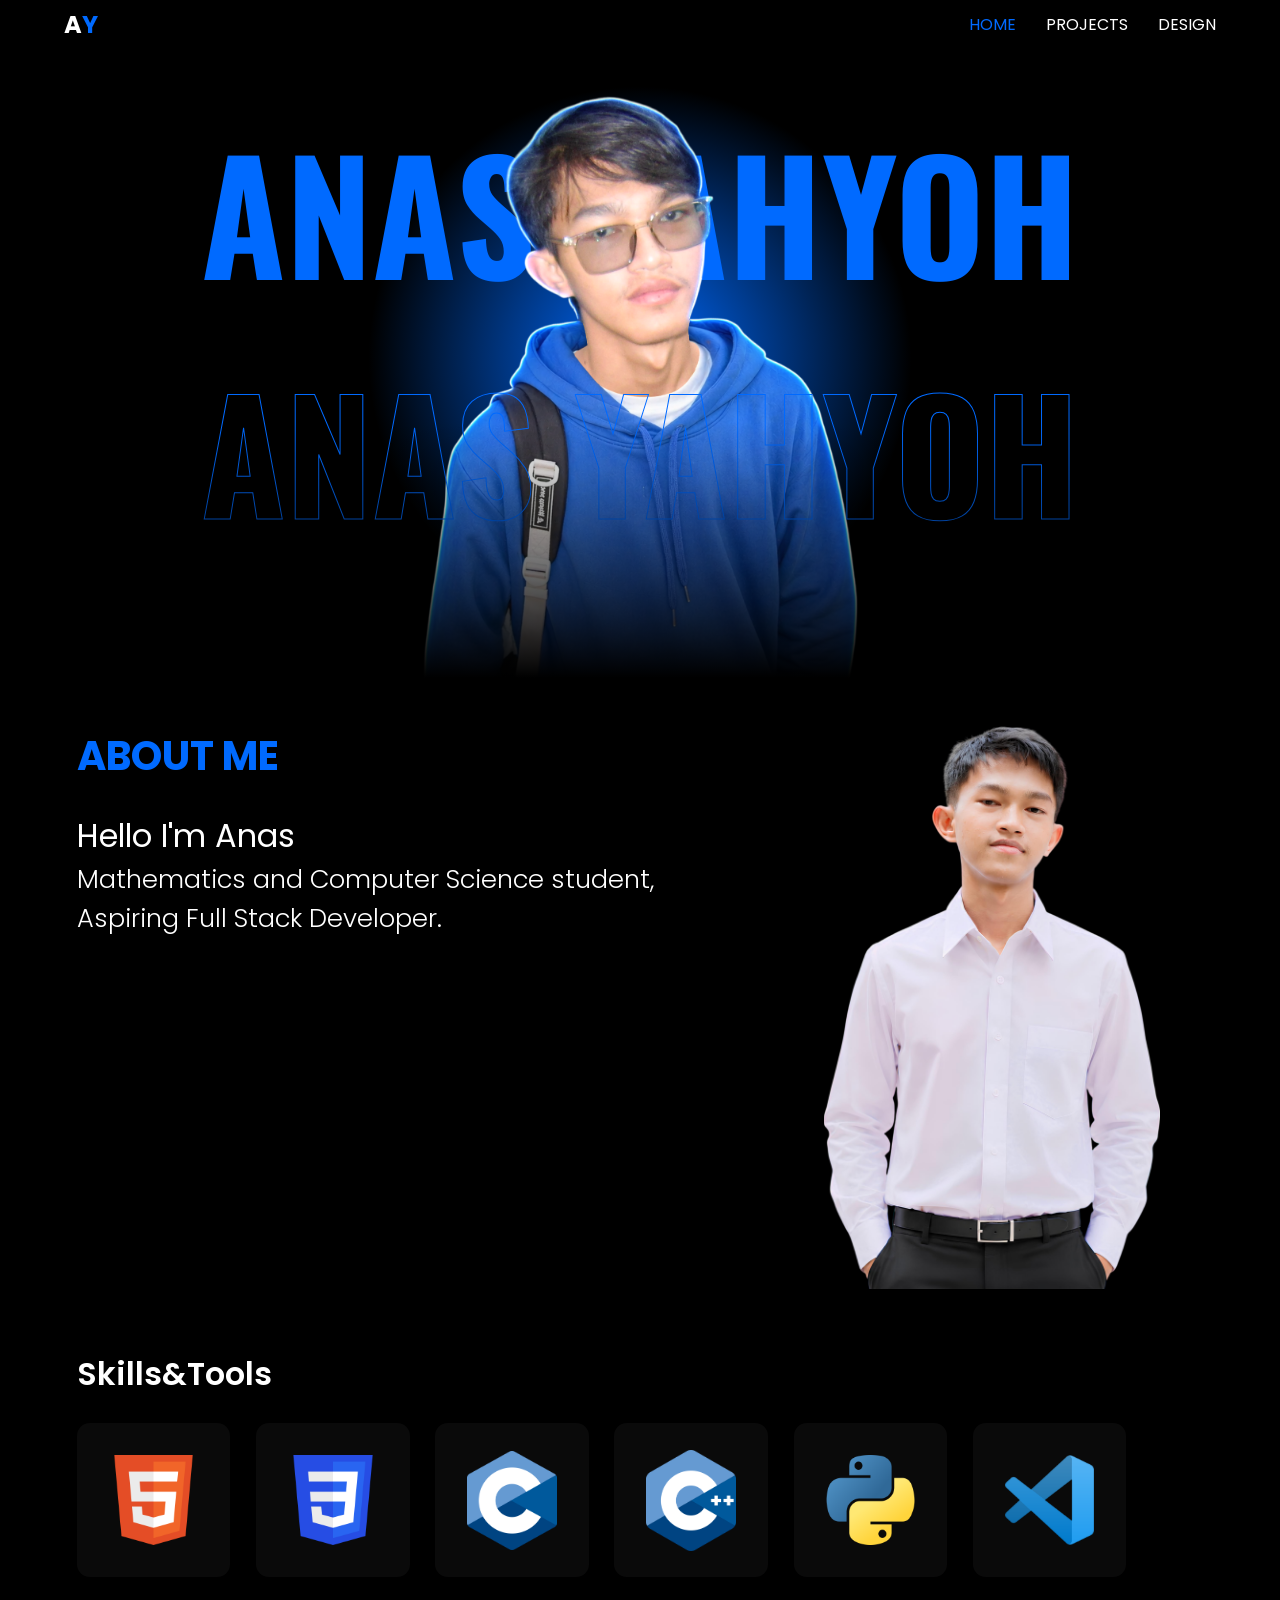
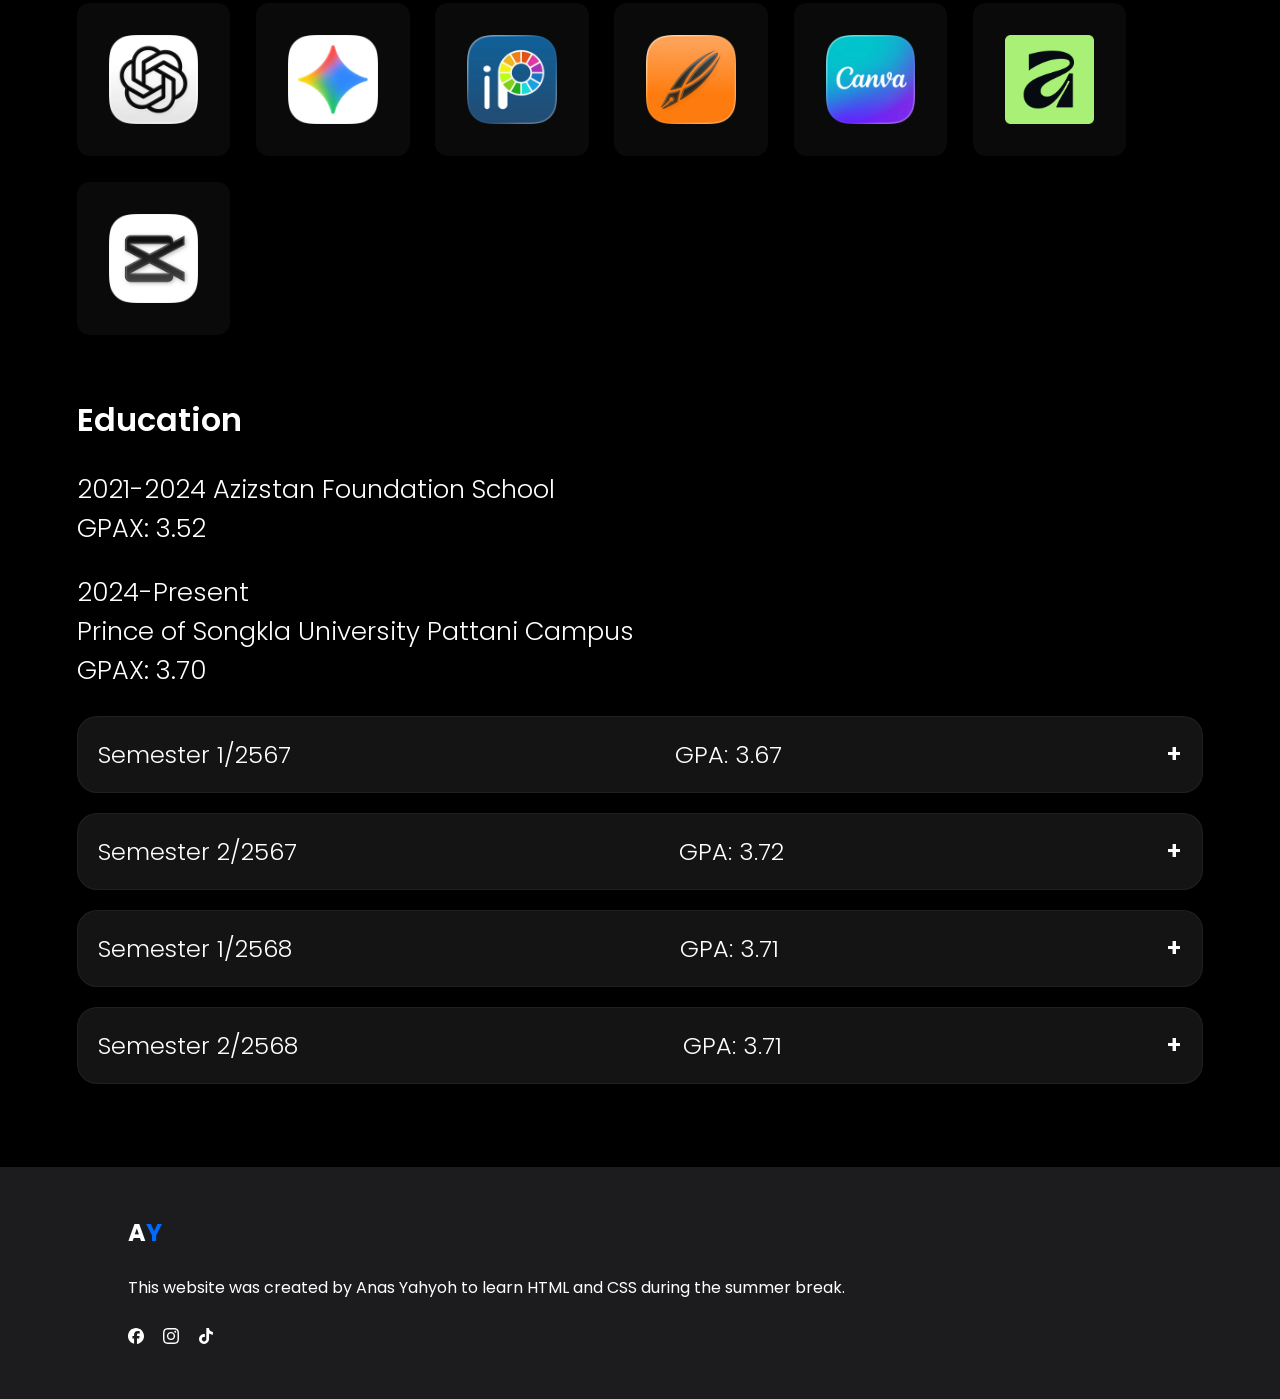
<file: index.html>
<!DOCTYPE html>
<html lang="en">

<head>
    <meta charset="UTF-8">
    <meta name="viewport" content="width=device-width, initial-scale=1.0">
    <meta name="theme-color" content="#006aff">
    <link rel="preconnect" href="https://fonts.googleapis.com">
    <link rel="preconnect" href="https://fonts.gstatic.com" crossorigin>
    <link
        href="https://fonts.googleapis.com/css2?family=Oswald:wght@200..700&family=Poppins:ital,wght@0,100;0,200;0,300;0,400;0,500;0,600;0,700;0,800;0,900;1,100;1,200;1,300;1,400;1,500;1,600;1,700;1,800;1,900&display=swap"
        rel="stylesheet">
    <link rel="stylesheet" href="style.css">
    <link rel="icon" href="NAVBAR/AYwhiteLogo.png" type="image/x-icon">
    <title>Anas Yahyoh</title>
</head>

<body>
    <nav>
        <a href="index.html"> 
            <h1>A<span>Y</span></h1>
        </a>
        <header>
            <a href="index.html">
                <h2 style="color: rgb(0, 106, 255);">HOME</h2>
            </a>
            <a href="projects.html">
                <h2>PROJECTS</h2>
            </a>
            <a href="design.html">
                <h2>DESIGN</h2>
            </a>
        </header>
    </nav>

    <section id="home" class="home">
        <div class="bottom_fade"></div>
        <div class="hero">
            <h1 class="fullname">ANAS YAHYOH</h1>
            <div class="anas">
                <img src="HOME/Anas_outline.png" alt="Anas Yahyoh">
                <div class="circle_fade"></div>
            </div>
            <h1 class="name_outline">ANAS YAHYOH</h1>
        </div>
    </section>

    <section id="about" class="about">
        <div class="about_me">
            <div class="text">
                <h1>ABOUT ME</h1>
                <div class="describe">
                    <h2>Hello I'm Anas</h2>
                    <p>Mathematics and Computer Science student,
                        <br>Aspiring Full Stack Developer.
                    </p>
                </div>
            </div>
            <img src="ABOUT/About Me/anaswhiteshirt.png" alt="Anas Yahyoh">

        </div>
        <div class="skillsandtools">
            <h2>Skills&Tools</h2>
            <div class="tools">
                <div class="icon-bg">
                    <img src="ABOUT/SkillsAndTools/html5.png" alt="HTML">
                </div>
                <div class="icon-bg">
                    <img src="ABOUT/SkillsAndTools/css3.png" alt="CSS">
                </div>
                <div class="icon-bg">
                    <img src="ABOUT/SkillsAndTools/c.png" alt="C">
                </div>
                <div class="icon-bg">
                    <img src="ABOUT/SkillsAndTools/cpp.png" alt="C++">
                </div>
                <div class="icon-bg">
                    <img src="ABOUT/SkillsAndTools/python.png" alt="Python">
                </div>
                <div class="icon-bg">
                    <img src="ABOUT/SkillsAndTools/vscode.png" alt="VScode">
                </div>
                <div class="icon-bg">
                    <img src="ABOUT/SkillsAndTools/ChatGPT.webp" alt="ChatGPT">
                </div>
                <div class="icon-bg">
                    <img src="ABOUT/SkillsAndTools/Gemini.webp" alt="Gemini">
                </div>
                <div class="icon-bg">
                    <img src="ABOUT/SkillsAndTools/ibisPaint.webp" alt="ibisPaint">
                </div>
                <div class="icon-bg">
                    <img src="ABOUT/SkillsAndTools/Linearity.webp" alt="Linearity">
                </div>
                <div class="icon-bg">
                    <img src="ABOUT/SkillsAndTools/canva.webp" alt="Canva">
                </div>
                <div class="icon-bg">
                    <img src="ABOUT/SkillsAndTools/Affinity_(App)_Logo.png" alt="Affinity by Canva">
                </div>
                <div class="icon-bg">
                    <img src="ABOUT/SkillsAndTools/CapCut.webp" alt="CapCut">
                </div>
            </div>
        </div>
        </div>

        <div class="education">
            <h2>Education</h2>
            <div class="highschool">
                <h3>2021-2024 Azizstan Foundation School<br>GPAX: 3.52</h3>
            </div>
            <div class="university">
                <h3>2024-Present <br>Prince of Songkla University Pattani Campus<br>GPAX: 3.70</h3>

                <div class="result">
                    <details class="semester1_2567">
                        <summary>Semester 1/2567 <span>GPA: 3.67</span></summary>
                        <table>
                            <thead>
                                <tr>
                                    <th>Course code</th>
                                    <th>Subject Name</th>
                                    <th>Credit</th>
                                    <th>Grade</th>
                                </tr>
                            </thead>

                            <tbody>
                                <tr>
                                    <td>117-103</td>
                                    <td>NEW CONSCIOUSNESS AND LIVING A PEACEFUL LIFE</td>
                                    <td>3</td>
                                    <td>B+</td>
                                </tr>

                                <tr>
                                    <td>117-116</td>
                                    <td>DIGITAL ENVIRONMENT LITERACY</td>
                                    <td>2</td>
                                    <td>A</td>
                                </tr>

                                <tr>
                                    <td>411-101</td>
                                    <td>THAI LANGUAGE YOUR LANGUAGE</td>
                                    <td>2</td>
                                    <td>B</td>
                                </tr>

                                <tr>
                                    <td>417-101</td>
                                    <td>HI ! ENGLISH</td>
                                    <td>2</td>
                                    <td>B</td>
                                </tr>

                                <tr>
                                    <td>746-141</td>
                                    <td>CALCULUS I</td>
                                    <td>3</td>
                                    <td>A</td>
                                </tr>

                                <tr>
                                    <td>747-102</td>
                                    <td>ANSWERING QUESTIONS WITH DATA</td>
                                    <td>2</td>
                                    <td>A</td>
                                </tr>

                                <tr>
                                    <td>748-121</td>
                                    <td>INTRODUCTION TO COMPUTER PROGRAMMING</td>
                                    <td>3</td>
                                    <td>A</td>
                                </tr>
                            </tbody>

                            <tfoot>
                                <tr>
                                    <td colspan="4" class="summary">
                                        GPAX : 3.67
                                    </td>
                                </tr>
                            </tfoot>
                        </table>
                    </details>

                    <details class="semester2_2567">
                        <summary>Semester 2/2567 <span>GPA: 3.72</span></summary>
                        <table>
                            <thead>
                                <tr>
                                    <th>Course code</th>
                                    <th>Subject Name</th>
                                    <th>Credit</th>
                                    <th>Grade</th>
                                </tr>
                            </thead>

                            <tbody>
                                <tr>
                                    <td>001-102</td>
                                    <td>SUFFICIENCY ECONOMY PHILOSOPHY AND SUSTAINABLE DEVELOPMENT GOALS</td>
                                    <td>2</td>
                                    <td>B</td>
                                </tr>

                                <tr>
                                    <td>299-104</td>
                                    <td>VALUES OF THE WISE AND DELIBERATION</td>
                                    <td>2</td>
                                    <td>A</td>
                                </tr>

                                <tr>
                                    <td>417-102</td>
                                    <td>PEN AND POST</td>
                                    <td>2</td>
                                    <td>B+</td>
                                </tr>

                                <tr>
                                    <td>711-101</td>
                                    <td>BENEFIT OF MANKINDS</td>
                                    <td>1</td>
                                    <td>P</td>
                                </tr>

                                <tr>
                                    <td>746-103</td>
                                    <td>FINMATH</td>
                                    <td>2</td>
                                    <td>A</td>
                                </tr>

                                <tr>
                                    <td>746-142</td>
                                    <td>CALCULUS II</td>
                                    <td>3</td>
                                    <td>A</td>
                                </tr>

                                <tr>
                                    <td>747-212</td>
                                    <td>PRINCIPLE OF STATISTICS</td>
                                    <td>3</td>
                                    <td>A</td>
                                </tr>

                                <tr>
                                    <td>748-122</td>
                                    <td>FUNDAMENTAL OF COMPUTER SCIENCE</td>
                                    <td>3</td>
                                    <td>B+</td>
                                </tr>

                                <tr>
                                    <td>993-172</td>
                                    <td>SOCIAL ENGAGEMENT IN CRISIS</td>
                                    <td>1</td>
                                    <td>B+</td>
                                </tr>
                            </tbody>

                            <tfoot>
                                <tr>
                                    <td colspan="4" class="summary">
                                        GPAX : 3.70
                                    </td>
                                </tr>
                            </tfoot>
                        </table>
                    </details>

                    <details class="semester1_2568">
                        <summary>Semester 1/2568 <span>GPA: 3.71</span></summary>
                        <table>
                            <thead>
                                <tr>
                                    <th>Course code</th>
                                    <th>Subject Name</th>
                                    <th>Credit</th>
                                    <th>Grade</th>
                                </tr>
                            </thead>

                            <tbody>
                                <tr>
                                    <td>125-101</td>
                                    <td>CREATIVE CRAFT</td>
                                    <td>1</td>
                                    <td>A</td>
                                </tr>

                                <tr>
                                    <td>125-102</td>
                                    <td>MIRACLE OF WISDOM</td>
                                    <td>2</td>
                                    <td>A</td>
                                </tr>

                                <tr>
                                    <td>145-101</td>
                                    <td>COMPANION ANIMALS</td>
                                    <td>3</td>
                                    <td>A</td>
                                </tr>

                                <tr>
                                    <td>196-101</td>
                                    <td>CITIZENSHIP</td>
                                    <td>2</td>
                                    <td>A</td>
                                </tr>

                                <tr>
                                    <td>281-207</td>
                                    <td>BASKETBALL</td>
                                    <td>1</td>
                                    <td>C+</td>
                                </tr>

                                <tr>
                                    <td>746-225</td>
                                    <td>PRINCIPLE OF MATHEMATICS</td>
                                    <td>3</td>
                                    <td>B</td>
                                </tr>

                                <tr>
                                    <td>746-242</td>
                                    <td>ORDINARY DIFFERENTIAL EQUATIONS AND APPLICATIONS</td>
                                    <td>3</td>
                                    <td>A</td>
                                </tr>

                                <tr>
                                    <td>748-221</td>
                                    <td>DATA STRUCTURE</td>
                                    <td>3</td>
                                    <td>B+</td>
                                </tr>

                                <tr>
                                    <td>748-223</td>
                                    <td>DATA MANAGEMENT</td>
                                    <td>3</td>
                                    <td>A</td>
                                </tr>
                            </tbody>

                            <tfoot>
                                <tr>
                                    <td colspan="4" class="summary">
                                        GPAX : 3.70
                                    </td>
                                </tr>
                            </tfoot>
                        </table>
                    </details>

                    <details class="semester2_2568">
                        <summary>Semester 2/2568 <span>GPA: 3.71</span></summary>
                        <table>
                            <thead>
                                <tr>
                                    <th>Course code</th>
                                    <th>Subject Name</th>
                                    <th>Credit</th>
                                    <th>Grade</th>
                                </tr>
                            </thead>

                            <tbody>
                                <tr>
                                    <td>017-201</td>
                                    <td>DIGITAL LIBRARY AND LEARNING INNOVATION</td>
                                    <td>2</td>
                                    <td>A</td>
                                </tr>

                                <tr>
                                    <td>437-202</td>
                                    <td>SMART THOUGHT, CLEVER UNDERSTANDING</td>
                                    <td>2</td>
                                    <td>B+</td>
                                </tr>

                                <tr>
                                    <td>746-221</td>
                                    <td>LINEAR ALGEBRA AND APPLICATIONS</td>
                                    <td>3</td>
                                    <td>A</td>
                                </tr>

                                <tr>
                                    <td>746-241</td>
                                    <td>CALCULUS OF SERVERAL VARIABLES</td>
                                    <td>3</td>
                                    <td>B</td>
                                </tr>

                                <tr>
                                    <td>747-221</td>
                                    <td>PROBABILITY</td>
                                    <td>3</td>
                                    <td>A</td>
                                </tr>

                                <tr>
                                    <td>748-111</td>
                                    <td>LAWS AND ETHICS IN INFORMATION TECHNOLOGY</td>
                                    <td>3</td>
                                    <td>A</td>
                                </tr>

                                <tr>
                                    <td>748-222</td>
                                    <td>ALGORITHMS AND COMPLEXITY ANALYSIS OF ALGORITHMS</td>
                                    <td>3</td>
                                    <td>B+</td>
                                </tr>
                            </tbody>

                            <tfoot>
                                <tr>
                                    <td colspan="4" class="summary">
                                        GPAX : 3.70
                                    </td>
                                </tr>
                            </tfoot>
                        </table>
                    </details>
                </div>

            </div>
        </div>
    </section>

    <footer class="footer">
        <a href="index.html">
            <h1>A<span>Y</span></h1>
        </a>
        <h2>This website was created by Anas Yahyoh to learn HTML and CSS during the summer break.</h2>
        <div class="social">
            <a href="https://www.facebook.com/anas.yahyoh.5?" target="_blank"><svg class="facebook" role="img"
                    viewBox="0 0 24 24" xmlns="http://www.w3.org/2000/svg">
                    <title>Facebook</title>
                    <path
                        d="M9.101 23.691v-7.98H6.627v-3.667h2.474v-1.58c0-4.085 1.848-5.978 5.858-5.978.401 0 .955.042 1.468.103a8.68 8.68 0 0 1 1.141.195v3.325a8.623 8.623 0 0 0-.653-.036 26.805 26.805 0 0 0-.733-.009c-.707 0-1.259.096-1.675.309a1.686 1.686 0 0 0-.679.622c-.258.42-.374.995-.374 1.752v1.297h3.919l-.386 2.103-.287 1.564h-3.246v8.245C19.396 23.238 24 18.179 24 12.044c0-6.627-5.373-12-12-12s-12 5.373-12 12c0 5.628 3.874 10.35 9.101 11.647Z" />
                </svg></a>
            <a href="https://www.instagram.com/anas_yaboh?igsh=Mjl1ZG1sc3NkOHFo&utm_source=qr" target="_blank"><svg
                    class="instagram" role="img" viewBox="0 0 24 24" xmlns="http://www.w3.org/2000/svg">
                    <title>Instagram</title>
                    <path
                        d="M7.0301.084c-1.2768.0602-2.1487.264-2.911.5634-.7888.3075-1.4575.72-2.1228 1.3877-.6652.6677-1.075 1.3368-1.3802 2.127-.2954.7638-.4956 1.6365-.552 2.914-.0564 1.2775-.0689 1.6882-.0626 4.947.0062 3.2586.0206 3.6671.0825 4.9473.061 1.2765.264 2.1482.5635 2.9107.308.7889.72 1.4573 1.388 2.1228.6679.6655 1.3365 1.0743 2.1285 1.38.7632.295 1.6361.4961 2.9134.552 1.2773.056 1.6884.069 4.9462.0627 3.2578-.0062 3.668-.0207 4.9478-.0814 1.28-.0607 2.147-.2652 2.9098-.5633.7889-.3086 1.4578-.72 2.1228-1.3881.665-.6682 1.0745-1.3378 1.3795-2.1284.2957-.7632.4966-1.636.552-2.9124.056-1.2809.0692-1.6898.063-4.948-.0063-3.2583-.021-3.6668-.0817-4.9465-.0607-1.2797-.264-2.1487-.5633-2.9117-.3084-.7889-.72-1.4568-1.3876-2.1228C21.2982 1.33 20.628.9208 19.8378.6165 19.074.321 18.2017.1197 16.9244.0645 15.6471.0093 15.236-.005 11.977.0014 8.718.0076 8.31.0215 7.0301.0839m.1402 21.6932c-1.17-.0509-1.8053-.2453-2.2287-.408-.5606-.216-.96-.4771-1.3819-.895-.422-.4178-.6811-.8186-.9-1.378-.1644-.4234-.3624-1.058-.4171-2.228-.0595-1.2645-.072-1.6442-.079-4.848-.007-3.2037.0053-3.583.0607-4.848.05-1.169.2456-1.805.408-2.2282.216-.5613.4762-.96.895-1.3816.4188-.4217.8184-.6814 1.3783-.9003.423-.1651 1.0575-.3614 2.227-.4171 1.2655-.06 1.6447-.072 4.848-.079 3.2033-.007 3.5835.005 4.8495.0608 1.169.0508 1.8053.2445 2.228.408.5608.216.96.4754 1.3816.895.4217.4194.6816.8176.9005 1.3787.1653.4217.3617 1.056.4169 2.2263.0602 1.2655.0739 1.645.0796 4.848.0058 3.203-.0055 3.5834-.061 4.848-.051 1.17-.245 1.8055-.408 2.2294-.216.5604-.4763.96-.8954 1.3814-.419.4215-.8181.6811-1.3783.9-.4224.1649-1.0577.3617-2.2262.4174-1.2656.0595-1.6448.072-4.8493.079-3.2045.007-3.5825-.006-4.848-.0608M16.953 5.5864A1.44 1.44 0 1 0 18.39 4.144a1.44 1.44 0 0 0-1.437 1.4424M5.8385 12.012c.0067 3.4032 2.7706 6.1557 6.173 6.1493 3.4026-.0065 6.157-2.7701 6.1506-6.1733-.0065-3.4032-2.771-6.1565-6.174-6.1498-3.403.0067-6.156 2.771-6.1496 6.1738M8 12.0077a4 4 0 1 1 4.008 3.9921A3.9996 3.9996 0 0 1 8 12.0077" />
                </svg></a>
            <a href="https://www.tiktok.com/@anasyahyoh?_r=1&_t=ZS-95r6Mr1o8pu" target="_blank"><svg class="tiktok"
                    role="img" viewBox="0 0 24 24" xmlns="http://www.w3.org/2000/svg">
                    <title>TikTok</title>
                    <path
                        d="M12.525.02c1.31-.02 2.61-.01 3.91-.02.08 1.53.63 3.09 1.75 4.17 1.12 1.11 2.7 1.62 4.24 1.79v4.03c-1.44-.05-2.89-.35-4.2-.97-.57-.26-1.1-.59-1.62-.93-.01 2.92.01 5.84-.02 8.75-.08 1.4-.54 2.79-1.35 3.94-1.31 1.92-3.58 3.17-5.91 3.21-1.43.08-2.86-.31-4.08-1.03-2.02-1.19-3.44-3.37-3.65-5.71-.02-.5-.03-1-.01-1.49.18-1.9 1.12-3.72 2.58-4.96 1.66-1.44 3.98-2.13 6.15-1.72.02 1.48-.04 2.96-.04 4.44-.99-.32-2.15-.23-3.02.37-.63.41-1.11 1.04-1.36 1.75-.21.51-.15 1.07-.14 1.61.24 1.64 1.82 3.02 3.5 2.87 1.12-.01 2.19-.66 2.77-1.61.19-.33.4-.67.41-1.06.1-1.79.06-3.57.07-5.36.01-4.03-.01-8.05.02-12.07z" />
                </svg></a>
        </div>
    </footer>
</body>

</html>
</file>
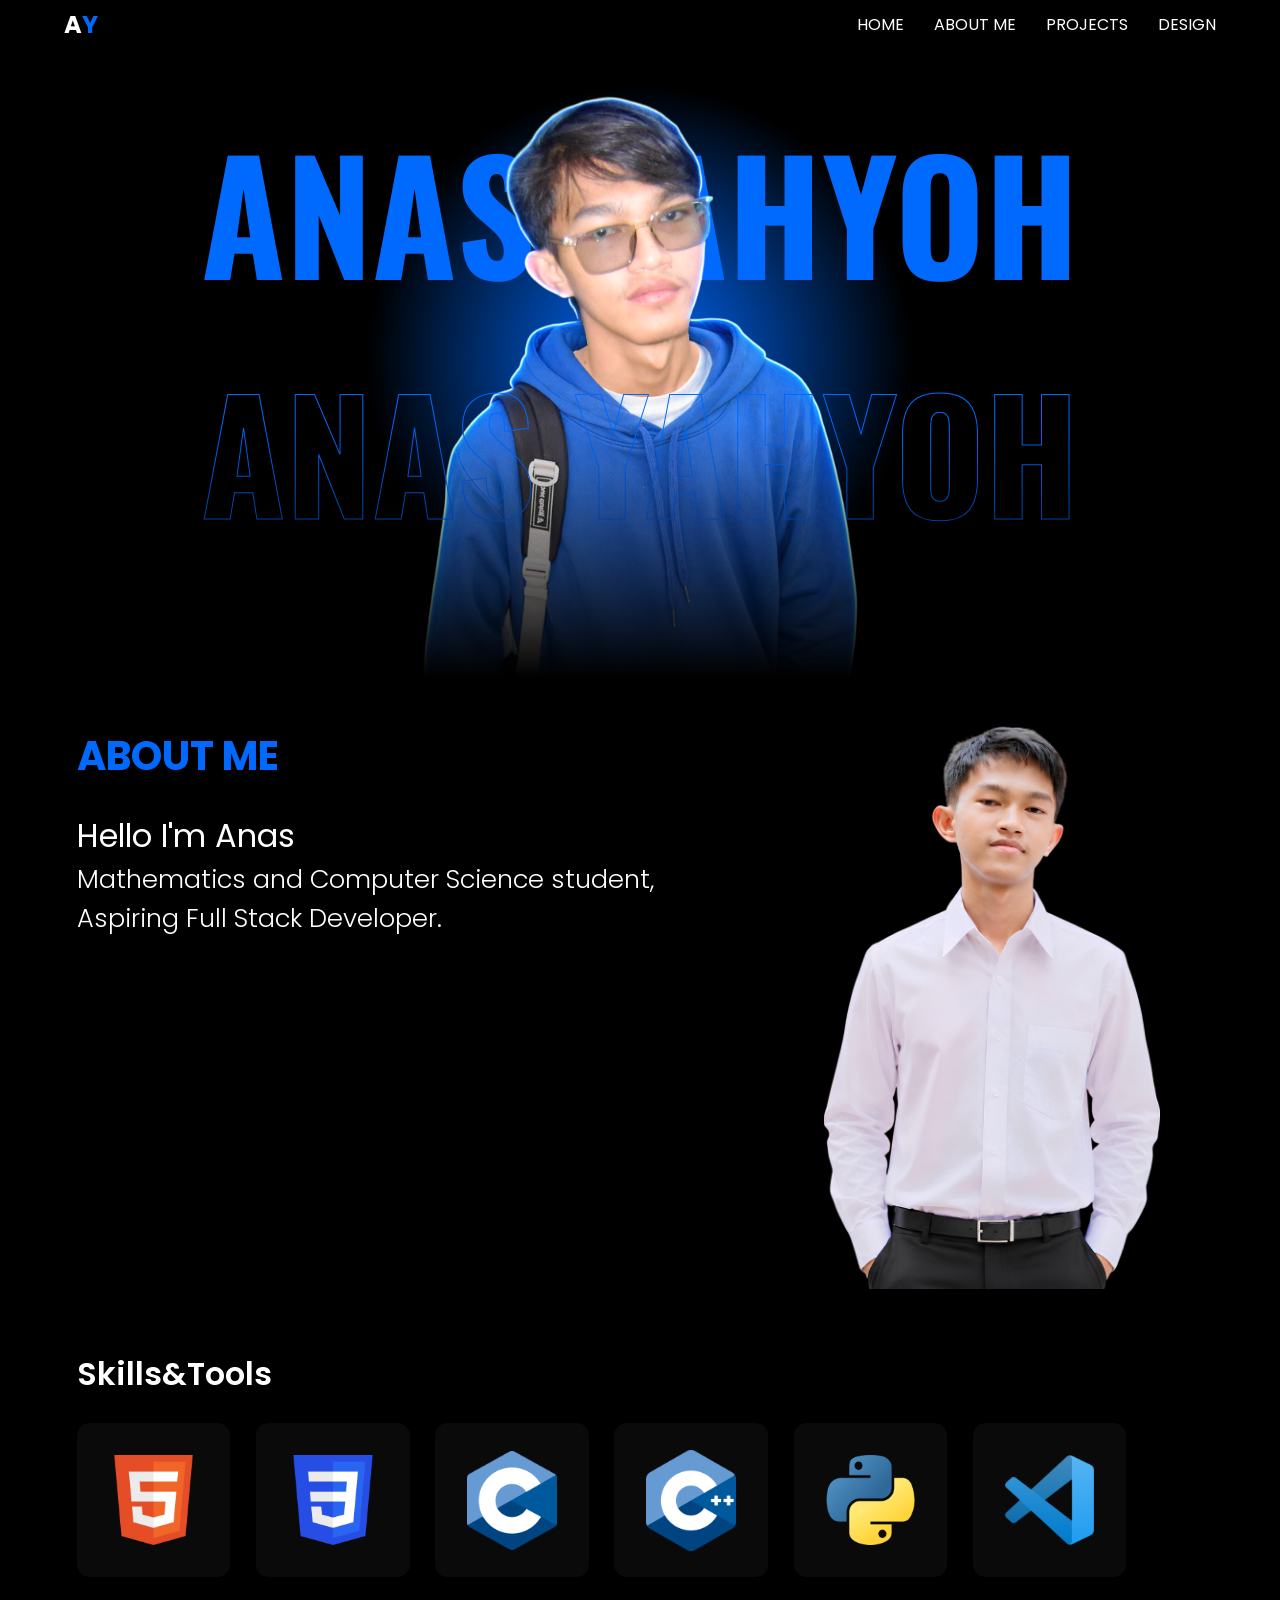
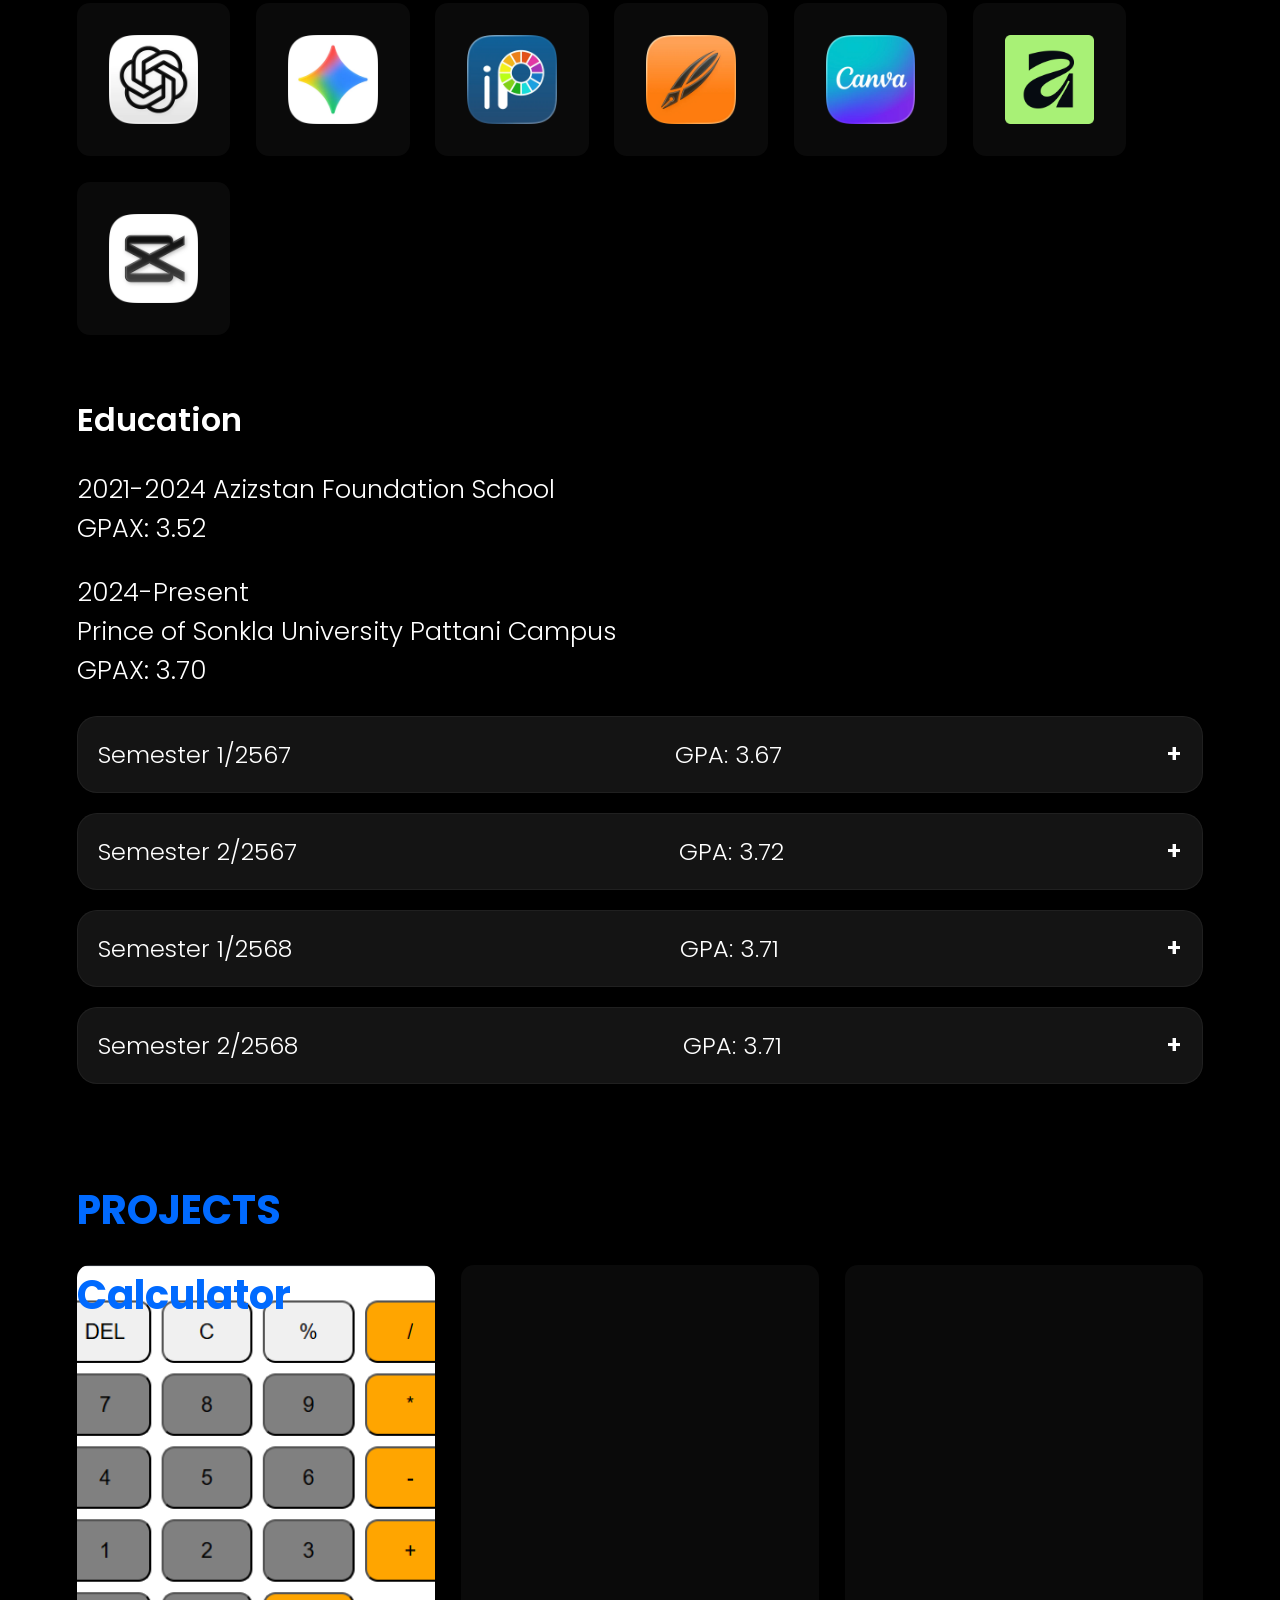
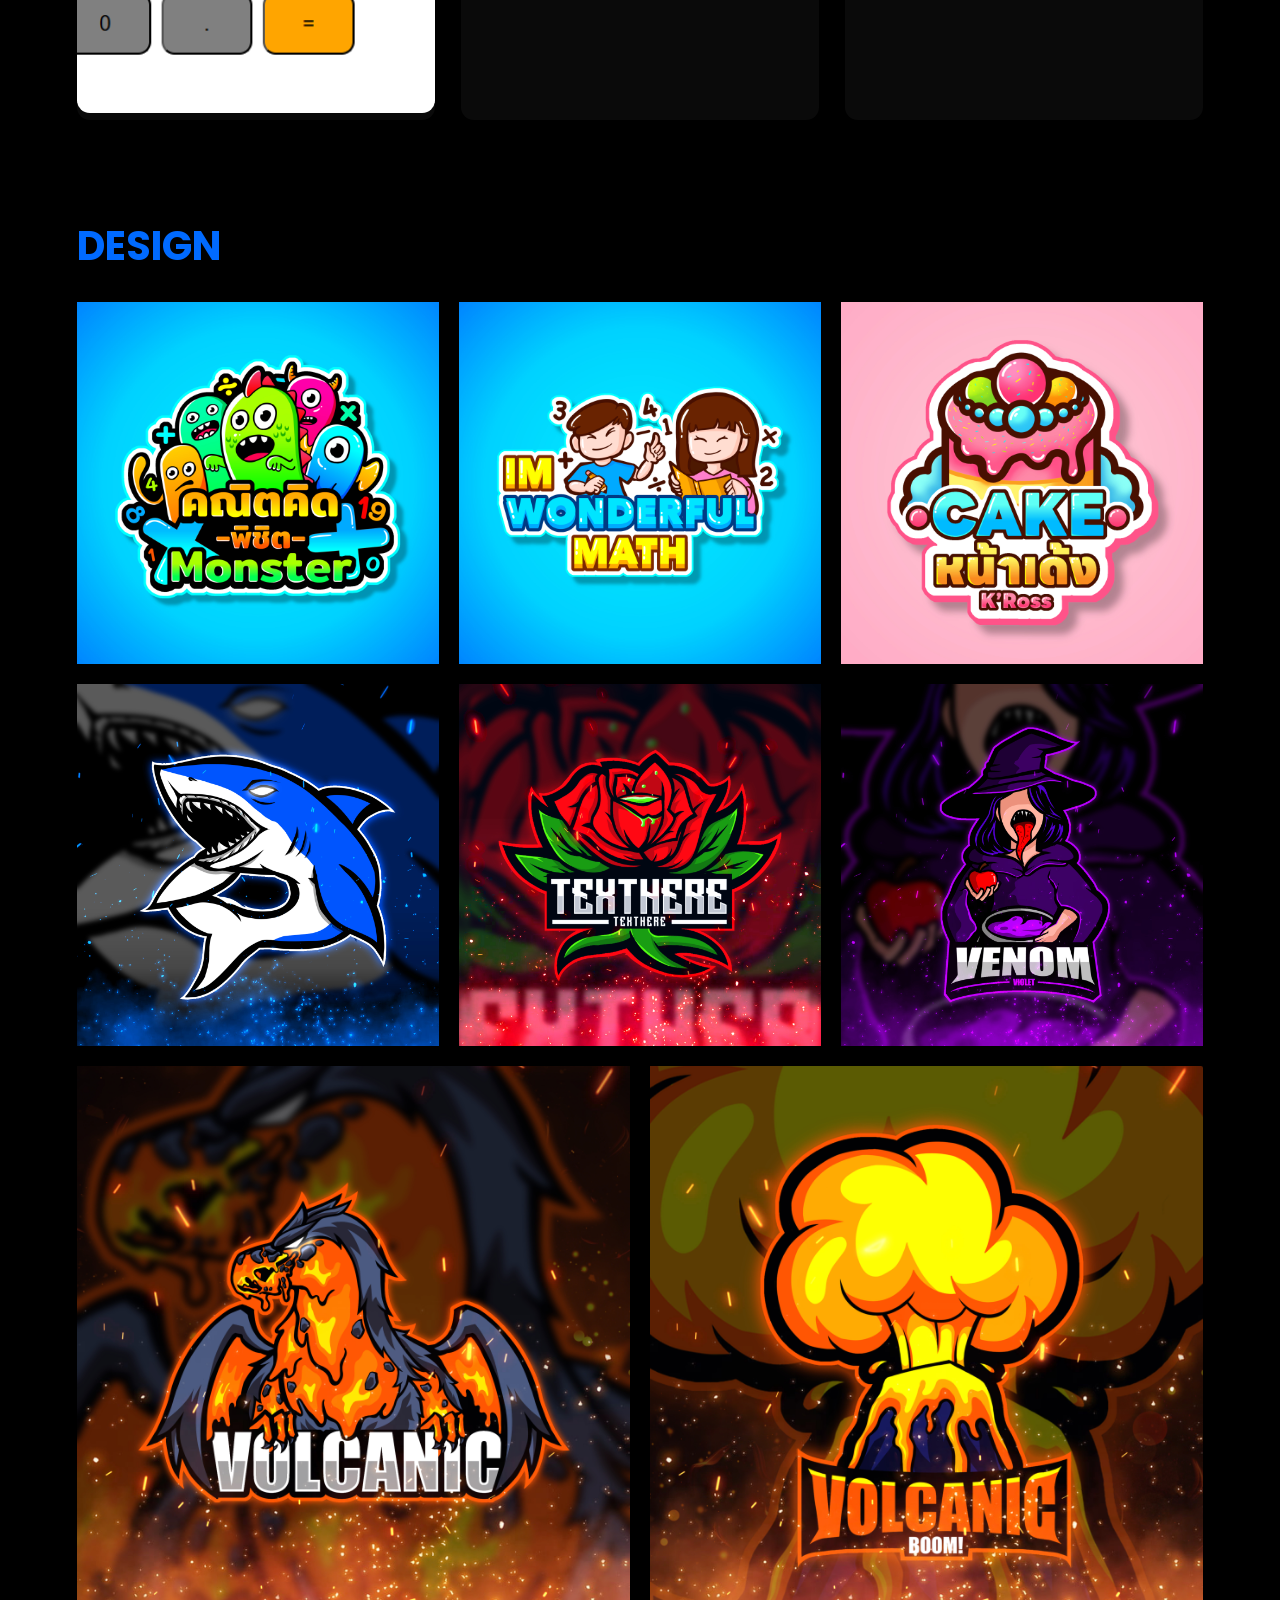
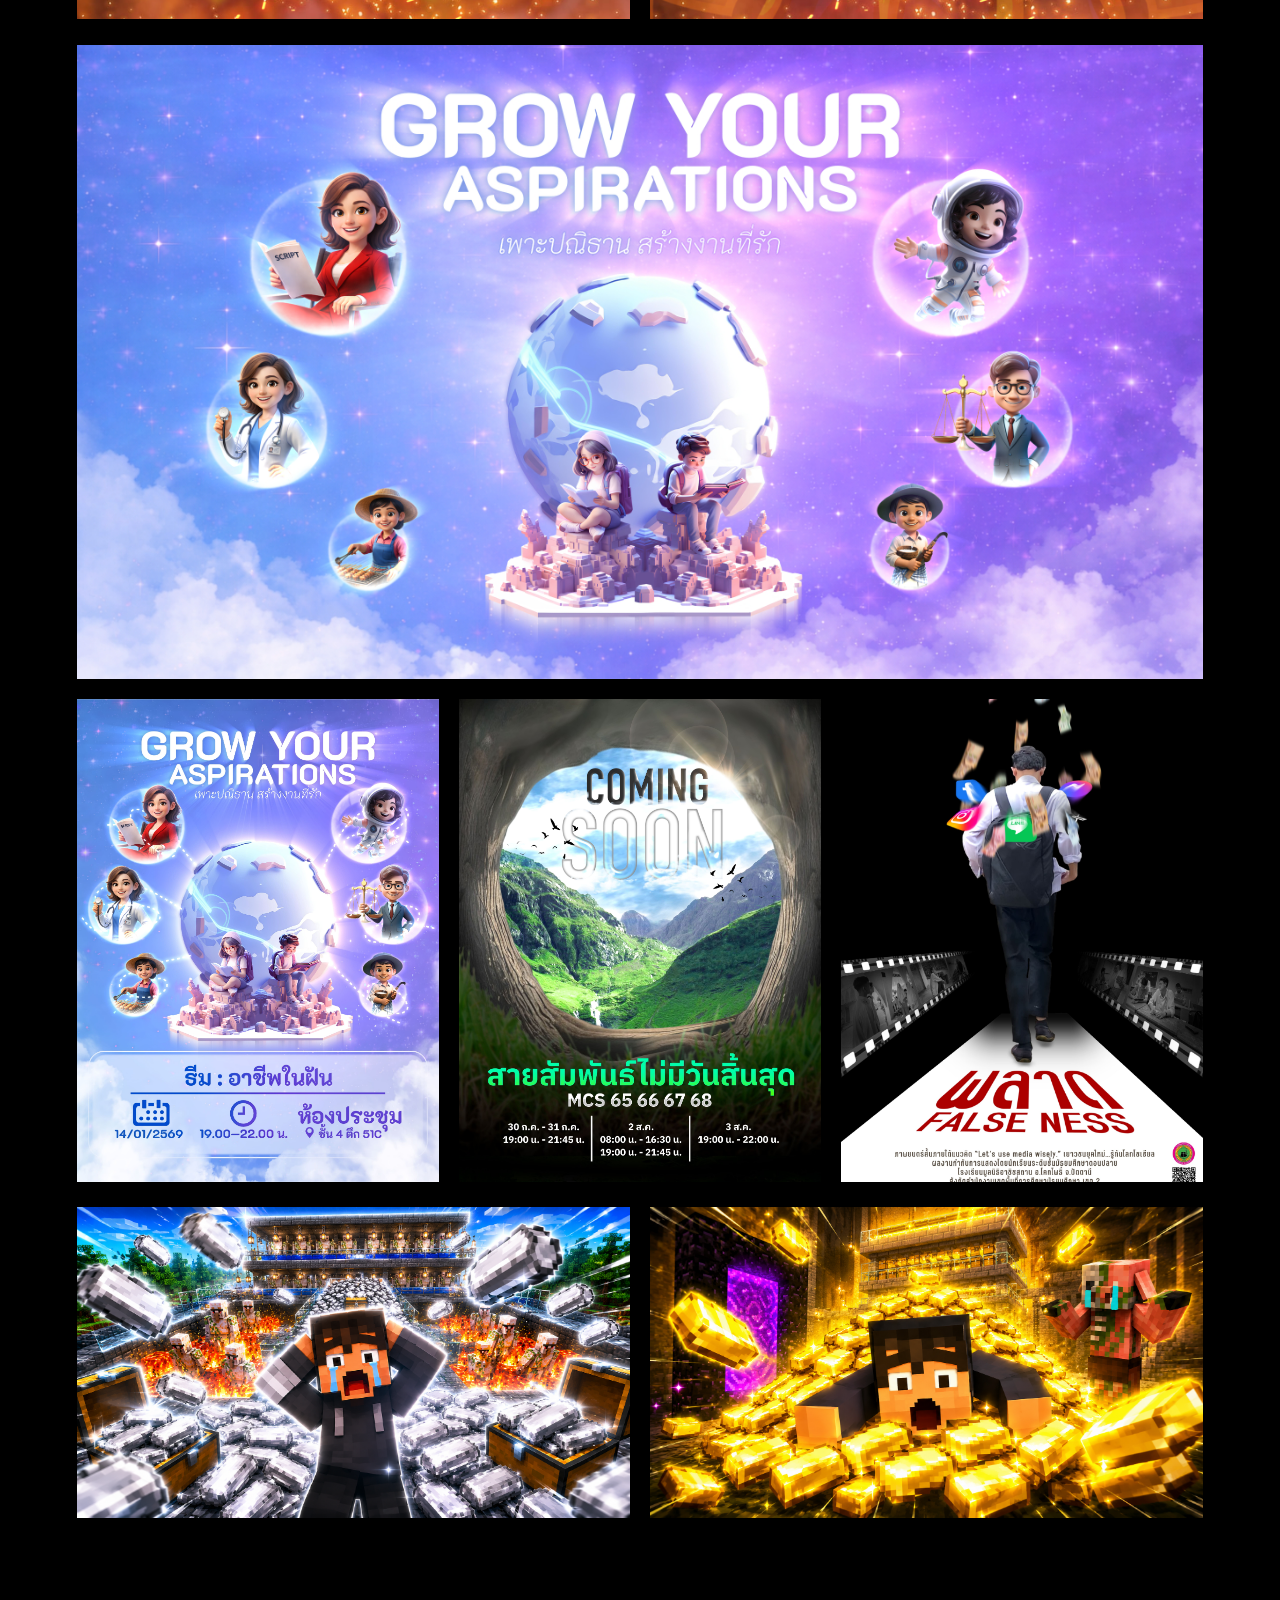
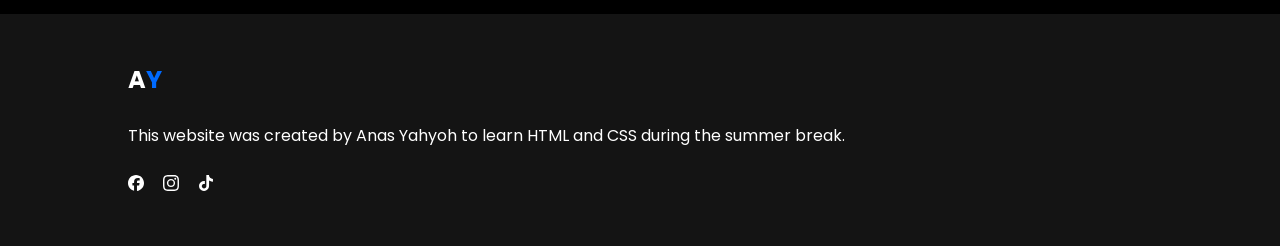
<file: anasyahyoh.html>
<!DOCTYPE html>
<html lang="en">

<head>
    <meta charset="UTF-8">
    <meta name="viewport" content="width=device-width, initial-scale=1.0">
    <link rel="preconnect" href="https://fonts.googleapis.com">
    <link rel="preconnect" href="https://fonts.gstatic.com" crossorigin>
    <link
        href="https://fonts.googleapis.com/css2?family=Oswald:wght@200..700&family=Poppins:ital,wght@0,100;0,200;0,300;0,400;0,500;0,600;0,700;0,800;0,900;1,100;1,200;1,300;1,400;1,500;1,600;1,700;1,800;1,900&display=swap"
        rel="stylesheet">
    <link rel="stylesheet" href="anasyahyoh.css">
    <link rel="icon" href="NAVBAR/AYwhiteLogo.png" type="image/x-icon">
    <title>Anas Yahyoh</title>
</head>

<body>
    <nav>
        <a href="anasyahyoh.html">
            <h1>A<span>Y</span></h1>
        </a>
        <header>
            <a href="#home">
                <h2>HOME</h2>
            </a>
            <a href="#about">
                <h2>ABOUT ME</h2>
            </a>
            <a href="#projects">
                <h2>PROJECTS</h2>
            </a>
            <a href="#design">
                <h2>DESIGN</h2>
            </a>
        </header>
    </nav>

    <section id="home" class="home">
        <div class="bottom_fade"></div>
        <div class="hero">
            <h1 class="fullname">ANAS YAHYOH</h1>
            <div class="anas">
                <img src="HOME/Anas_outline.png" alt="Anas Yahyoh">
                <div class="circle_fade"></div>
            </div>
            <h1 class="name_outline">ANAS YAHYOH</h1>
        </div>
    </section>

    <section id="about" class="about">
        <div class="about_me">
            <div class="text">
                <h1>ABOUT ME</h1>
                <div class="describe">
                    <h2>Hello I'm Anas</h2>
                    <p>Mathematics and Computer Science student,
                        <br>Aspiring Full Stack Developer.
                    </p>
                </div>
            </div>
            <img src="ABOUT/About Me/anaswhiteshirt.png" alt="Anas Yahyoh">

        </div>
        <div class="skillsandtools">
            <h2>Skills&Tools</h2>
            <div class="tools">
                <div class="icon-bg">
                    <img src="ABOUT/SkillsAndTools/html5.png" alt="HTML">
                </div>
                <div class="icon-bg">
                    <img src="ABOUT/SkillsAndTools/css3.png" alt="CSS">
                </div>
                <div class="icon-bg">
                    <img src="ABOUT/SkillsAndTools/c.png" alt="C">
                </div>
                <div class="icon-bg">
                    <img src="ABOUT/SkillsAndTools/cpp.png" alt="C++">
                </div>
                <div class="icon-bg">
                    <img src="ABOUT/SkillsAndTools/python.png" alt="Python">
                </div>
                <div class="icon-bg">
                    <img src="ABOUT/SkillsAndTools/vscode.png" alt="VScode">
                </div>
                <div class="icon-bg">
                    <img src="ABOUT/SkillsAndTools/ChatGPT.webp" alt="ChatGPT">
                </div>
                <div class="icon-bg">
                    <img src="ABOUT/SkillsAndTools/Gemini.webp" alt="Gemini">
                </div>
                <div class="icon-bg">
                    <img src="ABOUT/SkillsAndTools/ibisPaint.webp" alt="ibisPaint">
                </div>
                <div class="icon-bg">
                    <img src="ABOUT/SkillsAndTools/Linearity.webp" alt="Linearity">
                </div>
                <div class="icon-bg">
                    <img src="ABOUT/SkillsAndTools/canva.webp" alt="Canva">
                </div>
                <div class="icon-bg">
                    <img src="ABOUT/SkillsAndTools/Affinity_(App)_Logo.png" alt="Affinity by Canva">
                </div>
                <div class="icon-bg">
                    <img src="ABOUT/SkillsAndTools/CapCut.webp" alt="CapCut">
                </div>
            </div>
        </div>
        </div>

        <div class="education">
            <h2>Education</h2>
            <div class="highschool">
                <h3>2021-2024 Azizstan Foundation School<br>GPAX: 3.52</h3>
            </div>
            <div class="university">
                <h3>2024-Present <br>Prince of Sonkla University Pattani Campus<br>GPAX: 3.70</h3>

                <div class="result">
                    <details class="semester1_2567">
                        <summary>Semester 1/2567 <span>GPA: 3.67</span></summary>
                        <table>
                            <thead>
                                <tr>
                                    <th>Course code</th>
                                    <th>Subject Name</th>
                                    <th>Credit</th>
                                    <th>Grade</th>
                                </tr>
                            </thead>

                            <tbody>
                                <tr>
                                    <td>117-103</td>
                                    <td>NEW CONSCIOUSNESS AND LIVING A PEACEFUL LIFE</td>
                                    <td>3</td>
                                    <td>B+</td>
                                </tr>

                                <tr>
                                    <td>117-116</td>
                                    <td>DIGITAL ENVIRONMENT LITERACY</td>
                                    <td>2</td>
                                    <td>A</td>
                                </tr>

                                <tr>
                                    <td>411-101</td>
                                    <td>THAI LANGUAGE YOUR LANGUAGE</td>
                                    <td>2</td>
                                    <td>B</td>
                                </tr>

                                <tr>
                                    <td>417-101</td>
                                    <td>HI ! ENGLISH</td>
                                    <td>2</td>
                                    <td>B</td>
                                </tr>

                                <tr>
                                    <td>746-141</td>
                                    <td>CALCULUS I</td>
                                    <td>3</td>
                                    <td>A</td>
                                </tr>

                                <tr>
                                    <td>747-102</td>
                                    <td>ANSWERING QUESTIONS WITH DATA</td>
                                    <td>2</td>
                                    <td>A</td>
                                </tr>

                                <tr>
                                    <td>748-121</td>
                                    <td>INTRODUCTION TO COMPUTER PROGRAMMING</td>
                                    <td>3</td>
                                    <td>A</td>
                                </tr>
                            </tbody>

                            <tfoot>
                                <tr>
                                    <td colspan="4" class="summary">
                                        GPAX : 3.67
                                    </td>
                                </tr>
                            </tfoot>
                        </table>
                    </details>

                    <details class="semester2_2567">
                        <summary>Semester 2/2567 <span>GPA: 3.72</span></summary>
                        <table>
                            <thead>
                                <tr>
                                    <th>Course code</th>
                                    <th>Subject Name</th>
                                    <th>Credit</th>
                                    <th>Grade</th>
                                </tr>
                            </thead>

                            <tbody>
                                <tr>
                                    <td>001-102</td>
                                    <td>SUFFICIENCY ECONOMY PHILOSOPHY AND SUSTAINABLE DEVELOPMENT GOALS</td>
                                    <td>2</td>
                                    <td>B</td>
                                </tr>

                                <tr>
                                    <td>299-104</td>
                                    <td>VALUES OF THE WISE AND DELIBERATION</td>
                                    <td>2</td>
                                    <td>A</td>
                                </tr>

                                <tr>
                                    <td>417-102</td>
                                    <td>PEN AND POST</td>
                                    <td>2</td>
                                    <td>B+</td>
                                </tr>

                                <tr>
                                    <td>711-101</td>
                                    <td>BENEFIT OF MANKINDS</td>
                                    <td>1</td>
                                    <td>P</td>
                                </tr>

                                <tr>
                                    <td>746-103</td>
                                    <td>FINMATH</td>
                                    <td>2</td>
                                    <td>A</td>
                                </tr>

                                <tr>
                                    <td>746-142</td>
                                    <td>CALCULUS II</td>
                                    <td>3</td>
                                    <td>A</td>
                                </tr>

                                <tr>
                                    <td>747-212</td>
                                    <td>PRINCIPLE OF STATISTICS</td>
                                    <td>3</td>
                                    <td>A</td>
                                </tr>

                                <tr>
                                    <td>748-122</td>
                                    <td>FUNDAMENTAL OF COMPUTER SCIENCE</td>
                                    <td>3</td>
                                    <td>B+</td>
                                </tr>

                                <tr>
                                    <td>993-172</td>
                                    <td>SOCIAL ENGAGEMENT IN CRISIS</td>
                                    <td>1</td>
                                    <td>B+</td>
                                </tr>
                            </tbody>

                            <tfoot>
                                <tr>
                                    <td colspan="4" class="summary">
                                        GPAX : 3.70
                                    </td>
                                </tr>
                            </tfoot>
                        </table>
                    </details>

                    <details class="semester1_2568">
                        <summary>Semester 1/2568 <span>GPA: 3.71</span></summary>
                        <table>
                            <thead>
                                <tr>
                                    <th>Course code</th>
                                    <th>Subject Name</th>
                                    <th>Credit</th>
                                    <th>Grade</th>
                                </tr>
                            </thead>

                            <tbody>
                                <tr>
                                    <td>125-101</td>
                                    <td>CREATIVE CRAFT</td>
                                    <td>1</td>
                                    <td>A</td>
                                </tr>

                                <tr>
                                    <td>125-102</td>
                                    <td>MIRACLE OF WISDOM</td>
                                    <td>2</td>
                                    <td>A</td>
                                </tr>

                                <tr>
                                    <td>145-101</td>
                                    <td>COMPANION ANIMALS</td>
                                    <td>3</td>
                                    <td>A</td>
                                </tr>

                                <tr>
                                    <td>196-101</td>
                                    <td>CITIZENSHIP</td>
                                    <td>2</td>
                                    <td>A</td>
                                </tr>

                                <tr>
                                    <td>281-207</td>
                                    <td>BASKETBALL</td>
                                    <td>1</td>
                                    <td>C+</td>
                                </tr>

                                <tr>
                                    <td>746-225</td>
                                    <td>PRINCIPLE OF MATHEMATICS</td>
                                    <td>3</td>
                                    <td>B</td>
                                </tr>

                                <tr>
                                    <td>746-242</td>
                                    <td>ORDINARY DIFFERENTIAL EQUATIONS AND APPLICATIONS</td>
                                    <td>3</td>
                                    <td>A</td>
                                </tr>

                                <tr>
                                    <td>748-221</td>
                                    <td>DATA STRUCTURE</td>
                                    <td>3</td>
                                    <td>B+</td>
                                </tr>

                                <tr>
                                    <td>748-223</td>
                                    <td>DATA MANAGEMENT</td>
                                    <td>3</td>
                                    <td>A</td>
                                </tr>
                            </tbody>

                            <tfoot>
                                <tr>
                                    <td colspan="4" class="summary">
                                        GPAX : 3.70
                                    </td>
                                </tr>
                            </tfoot>
                        </table>
                    </details>

                    <details class="semester2_2568">
                        <summary>Semester 2/2568 <span>GPA: 3.71</span></summary>
                        <table>
                            <thead>
                                <tr>
                                    <th>Course code</th>
                                    <th>Subject Name</th>
                                    <th>Credit</th>
                                    <th>Grade</th>
                                </tr>
                            </thead>

                            <tbody>
                                <tr>
                                    <td>017-201</td>
                                    <td>DIGITAL LIBRARY AND LEARNING INNOVATION</td>
                                    <td>2</td>
                                    <td>A</td>
                                </tr>

                                <tr>
                                    <td>437-202</td>
                                    <td>SMART THOUGHT, CLEVER UNDERSTANDING</td>
                                    <td>2</td>
                                    <td>B+</td>
                                </tr>

                                <tr>
                                    <td>746-221</td>
                                    <td>LINEAR ALGEBRA AND APPLICATIONS</td>
                                    <td>3</td>
                                    <td>A</td>
                                </tr>

                                <tr>
                                    <td>746-241</td>
                                    <td>CALCULUS OF SERVERAL VARIABLES</td>
                                    <td>3</td>
                                    <td>B</td>
                                </tr>

                                <tr>
                                    <td>747-221</td>
                                    <td>PROBABILITY</td>
                                    <td>3</td>
                                    <td>A</td>
                                </tr>

                                <tr>
                                    <td>748-111</td>
                                    <td>LAWS AND ETHICS IN INFORMATION TECHNOLOGY</td>
                                    <td>3</td>
                                    <td>A</td>
                                </tr>

                                <tr>
                                    <td>748-222</td>
                                    <td>ALGORITHMS AND COMPLEXITY ANALYSIS OF ALGORITHMS</td>
                                    <td>3</td>
                                    <td>B+</td>
                                </tr>
                            </tbody>

                            <tfoot>
                                <tr>
                                    <td colspan="4" class="summary">
                                        GPAX : 3.70
                                    </td>
                                </tr>
                            </tfoot>
                        </table>
                    </details>
                </div>

            </div>
        </div>
    </section>

    <section id="projects" class="projects">
        <h1>PROJECTS</h1>
        <div class="coding">
            <a class="calculator" href="PROJECTS/Calculator/calculator.html">
                <h1>Calculator</h1>
                <img src="PROJECTS/Calculator/homepage.png" alt="">
            </a>
            <a href="">
                <div class="calculator">
                </div>
            </a>
            <a href="">
                <div class="calculator">
                </div>
            </a>
        </div>
    </section>

    <section id="design" class="design">
        <h1>DESIGN</h1>
        <div class="logodesign">
            <img src="DESIGN/Logo/MathMonster.jpg" alt="MathMonster">
            <img src="DESIGN/Logo/IMWonderfulMath.jpg" alt="IMWonderfulMath">
            <img src="DESIGN/Logo/CakeKRoss.jpg" alt="CakeKRoss">
            <img src="DESIGN/Logo/Sharkz.jpg" alt="Sharkz">
            <img src="DESIGN/Logo/RedRose.jpg" alt="RedRose">
            <img src="DESIGN/Logo/VioletVenom.jpg" alt="VioletVenom">
            <img src="DESIGN/Logo/ValconicGriffin.jpg" alt="ValcanicGriffin">
            <img src="DESIGN/Logo/OrangeValcanic.jpg" alt="ValcanicBoom!">
        </div>
        <div class="posterdesign">
            <img src="DESIGN/Poster/aspiration.JPG" alt="Aspiration">
            <div class="poster">
                <img src="DESIGN/Poster/GrownYourAspiration.jpg" alt="GrownYourAspiration">
                <img src="DESIGN/Poster/ConnectionNeverEnds.jpg" alt="ConnectionNeverEnds">
                <img src="DESIGN/Poster/FalseNess.jpg" alt="FalseNess">
            </div>
        </div>
        <div class="thumbnaildesign">
            <img src="DESIGN/Thumbnails/IronFarmnew.png" alt="IronFarm">
            <img src="DESIGN/Thumbnails/GoldFarm.png" alt="GoldFarm">
        </div>
    </section>

    <footer class="footer">
        <a href="anasyahyoh.html">
            <h1>A<span>Y</span></h1>
        </a>
        <h2>This website was created by Anas Yahyoh to learn HTML and CSS during the summer break.</h2>
        <div class="social">
            <a href="https://www.facebook.com/anas.yahyoh.5?" target="_blank"><svg class="facebook" role="img"
                    viewBox="0 0 24 24" xmlns="http://www.w3.org/2000/svg">
                    <title>Facebook</title>
                    <path
                        d="M9.101 23.691v-7.98H6.627v-3.667h2.474v-1.58c0-4.085 1.848-5.978 5.858-5.978.401 0 .955.042 1.468.103a8.68 8.68 0 0 1 1.141.195v3.325a8.623 8.623 0 0 0-.653-.036 26.805 26.805 0 0 0-.733-.009c-.707 0-1.259.096-1.675.309a1.686 1.686 0 0 0-.679.622c-.258.42-.374.995-.374 1.752v1.297h3.919l-.386 2.103-.287 1.564h-3.246v8.245C19.396 23.238 24 18.179 24 12.044c0-6.627-5.373-12-12-12s-12 5.373-12 12c0 5.628 3.874 10.35 9.101 11.647Z" />
                </svg></a>
            <a href="https://www.instagram.com/anas_yaboh?igsh=Mjl1ZG1sc3NkOHFo&utm_source=qr" target="_blank"><svg
                    class="instagram" role="img" viewBox="0 0 24 24" xmlns="http://www.w3.org/2000/svg">
                    <title>Instagram</title>
                    <path
                        d="M7.0301.084c-1.2768.0602-2.1487.264-2.911.5634-.7888.3075-1.4575.72-2.1228 1.3877-.6652.6677-1.075 1.3368-1.3802 2.127-.2954.7638-.4956 1.6365-.552 2.914-.0564 1.2775-.0689 1.6882-.0626 4.947.0062 3.2586.0206 3.6671.0825 4.9473.061 1.2765.264 2.1482.5635 2.9107.308.7889.72 1.4573 1.388 2.1228.6679.6655 1.3365 1.0743 2.1285 1.38.7632.295 1.6361.4961 2.9134.552 1.2773.056 1.6884.069 4.9462.0627 3.2578-.0062 3.668-.0207 4.9478-.0814 1.28-.0607 2.147-.2652 2.9098-.5633.7889-.3086 1.4578-.72 2.1228-1.3881.665-.6682 1.0745-1.3378 1.3795-2.1284.2957-.7632.4966-1.636.552-2.9124.056-1.2809.0692-1.6898.063-4.948-.0063-3.2583-.021-3.6668-.0817-4.9465-.0607-1.2797-.264-2.1487-.5633-2.9117-.3084-.7889-.72-1.4568-1.3876-2.1228C21.2982 1.33 20.628.9208 19.8378.6165 19.074.321 18.2017.1197 16.9244.0645 15.6471.0093 15.236-.005 11.977.0014 8.718.0076 8.31.0215 7.0301.0839m.1402 21.6932c-1.17-.0509-1.8053-.2453-2.2287-.408-.5606-.216-.96-.4771-1.3819-.895-.422-.4178-.6811-.8186-.9-1.378-.1644-.4234-.3624-1.058-.4171-2.228-.0595-1.2645-.072-1.6442-.079-4.848-.007-3.2037.0053-3.583.0607-4.848.05-1.169.2456-1.805.408-2.2282.216-.5613.4762-.96.895-1.3816.4188-.4217.8184-.6814 1.3783-.9003.423-.1651 1.0575-.3614 2.227-.4171 1.2655-.06 1.6447-.072 4.848-.079 3.2033-.007 3.5835.005 4.8495.0608 1.169.0508 1.8053.2445 2.228.408.5608.216.96.4754 1.3816.895.4217.4194.6816.8176.9005 1.3787.1653.4217.3617 1.056.4169 2.2263.0602 1.2655.0739 1.645.0796 4.848.0058 3.203-.0055 3.5834-.061 4.848-.051 1.17-.245 1.8055-.408 2.2294-.216.5604-.4763.96-.8954 1.3814-.419.4215-.8181.6811-1.3783.9-.4224.1649-1.0577.3617-2.2262.4174-1.2656.0595-1.6448.072-4.8493.079-3.2045.007-3.5825-.006-4.848-.0608M16.953 5.5864A1.44 1.44 0 1 0 18.39 4.144a1.44 1.44 0 0 0-1.437 1.4424M5.8385 12.012c.0067 3.4032 2.7706 6.1557 6.173 6.1493 3.4026-.0065 6.157-2.7701 6.1506-6.1733-.0065-3.4032-2.771-6.1565-6.174-6.1498-3.403.0067-6.156 2.771-6.1496 6.1738M8 12.0077a4 4 0 1 1 4.008 3.9921A3.9996 3.9996 0 0 1 8 12.0077" />
                </svg></a>
            <a href="https://www.tiktok.com/@anasyahyoh?_r=1&_t=ZS-95r6Mr1o8pu" target="_blank"><svg class="tiktok"
                    role="img" viewBox="0 0 24 24" xmlns="http://www.w3.org/2000/svg">
                    <title>TikTok</title>
                    <path
                        d="M12.525.02c1.31-.02 2.61-.01 3.91-.02.08 1.53.63 3.09 1.75 4.17 1.12 1.11 2.7 1.62 4.24 1.79v4.03c-1.44-.05-2.89-.35-4.2-.97-.57-.26-1.1-.59-1.62-.93-.01 2.92.01 5.84-.02 8.75-.08 1.4-.54 2.79-1.35 3.94-1.31 1.92-3.58 3.17-5.91 3.21-1.43.08-2.86-.31-4.08-1.03-2.02-1.19-3.44-3.37-3.65-5.71-.02-.5-.03-1-.01-1.49.18-1.9 1.12-3.72 2.58-4.96 1.66-1.44 3.98-2.13 6.15-1.72.02 1.48-.04 2.96-.04 4.44-.99-.32-2.15-.23-3.02.37-.63.41-1.11 1.04-1.36 1.75-.21.51-.15 1.07-.14 1.61.24 1.64 1.82 3.02 3.5 2.87 1.12-.01 2.19-.66 2.77-1.61.19-.33.4-.67.41-1.06.1-1.79.06-3.57.07-5.36.01-4.03-.01-8.05.02-12.07z" />
                </svg></a>
        </div>
    </footer>
</body>

</html>
</file>
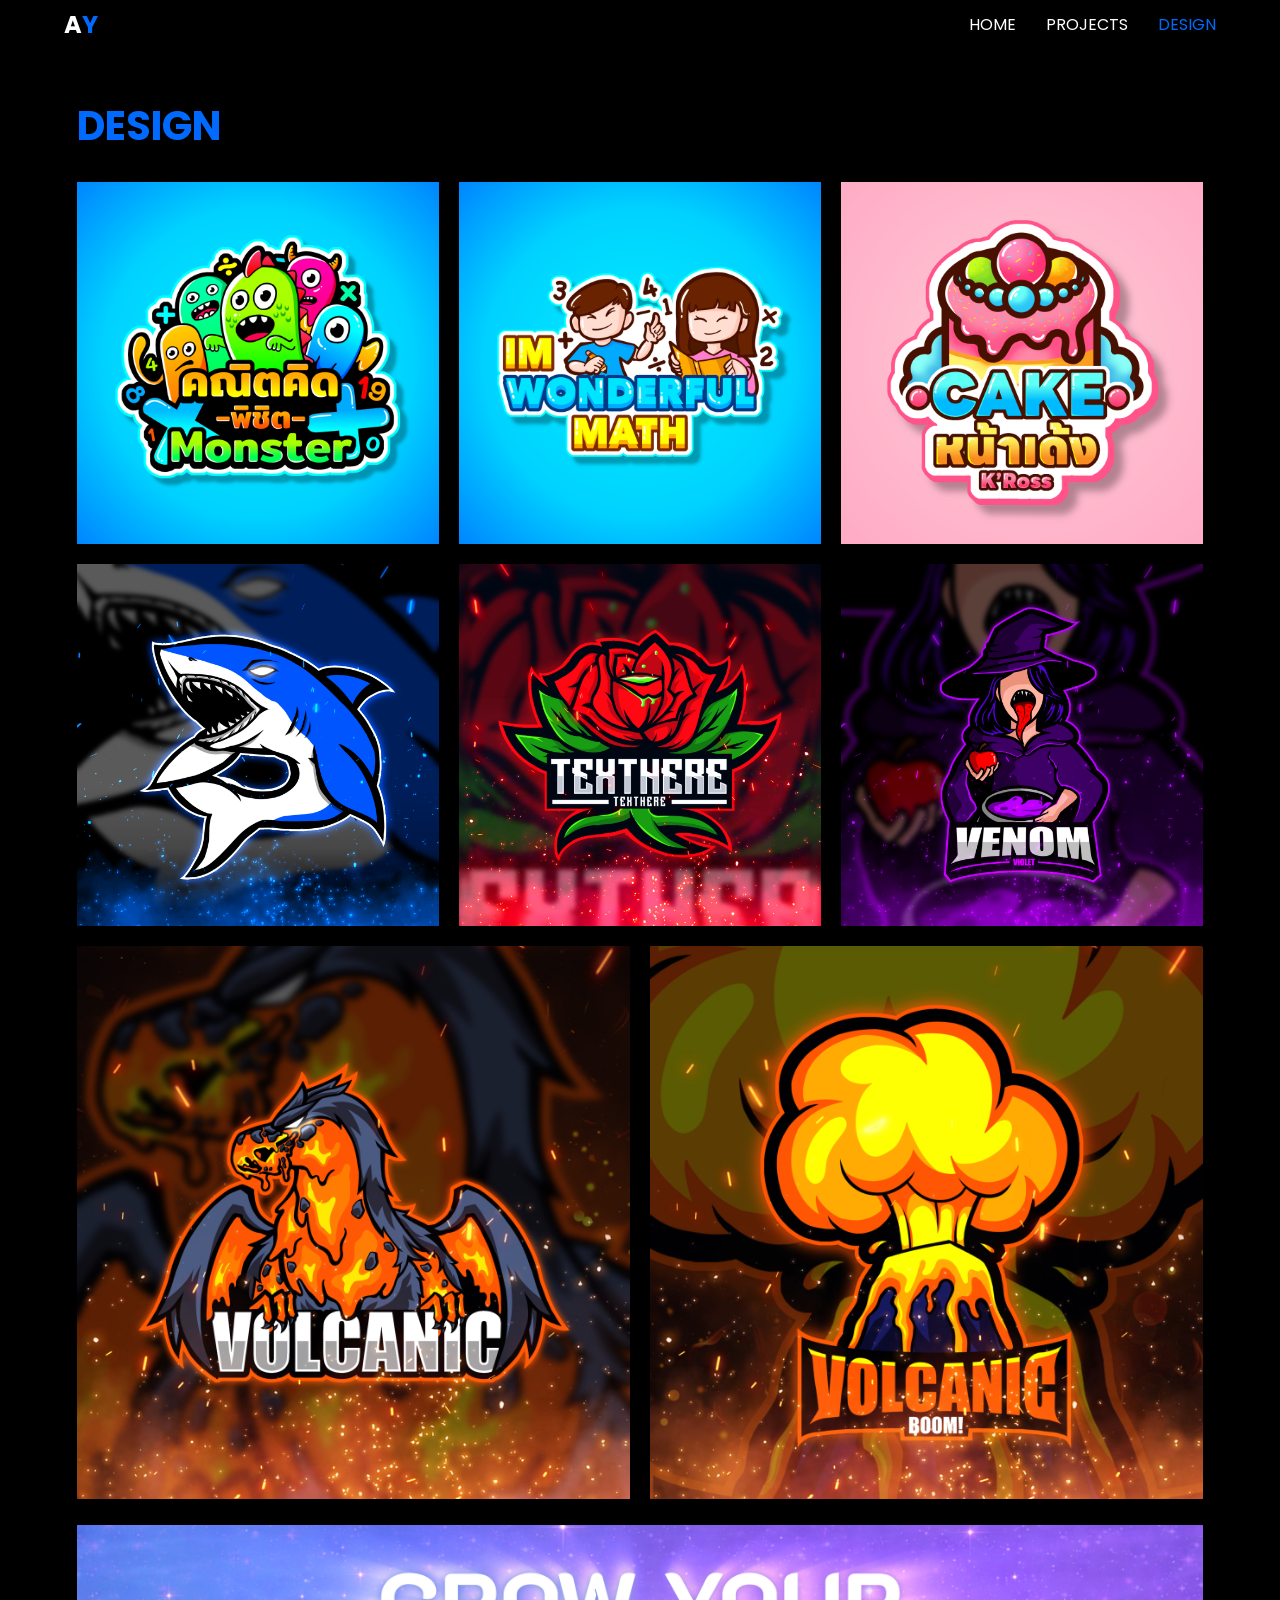
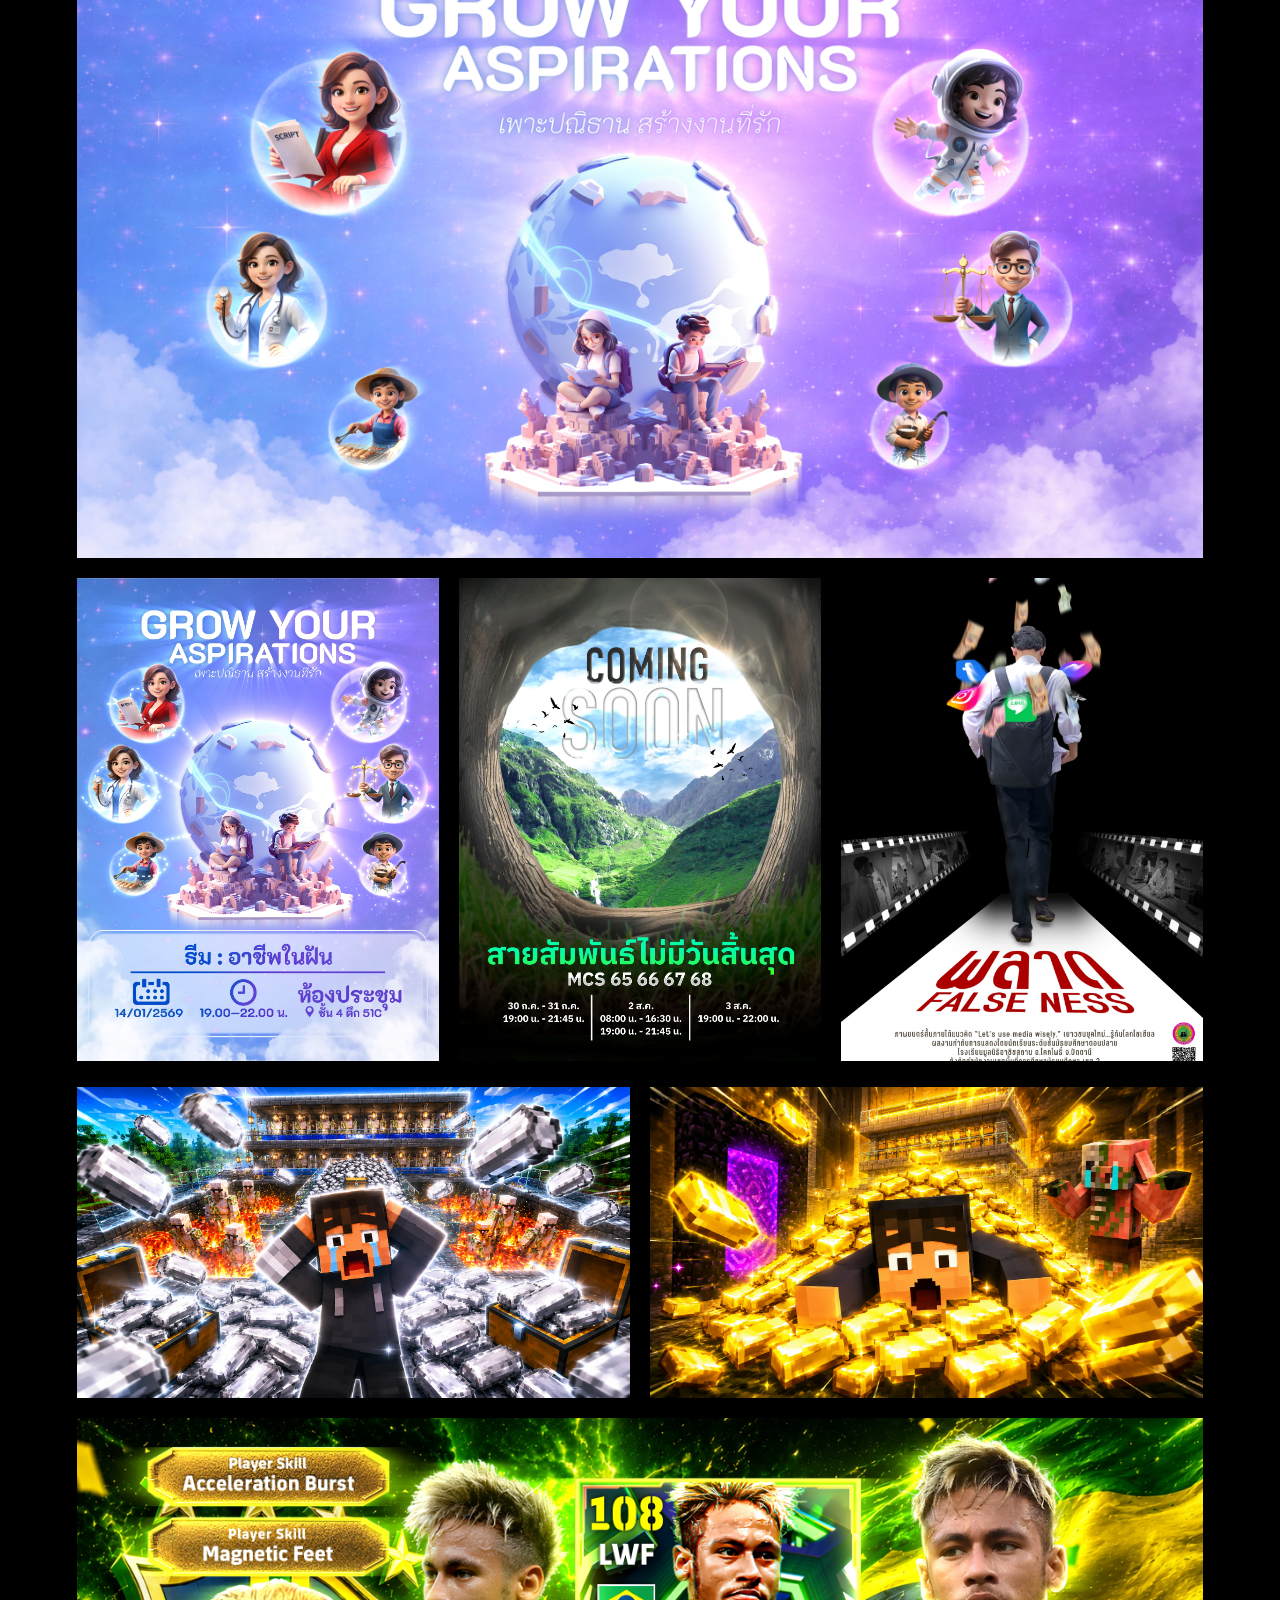
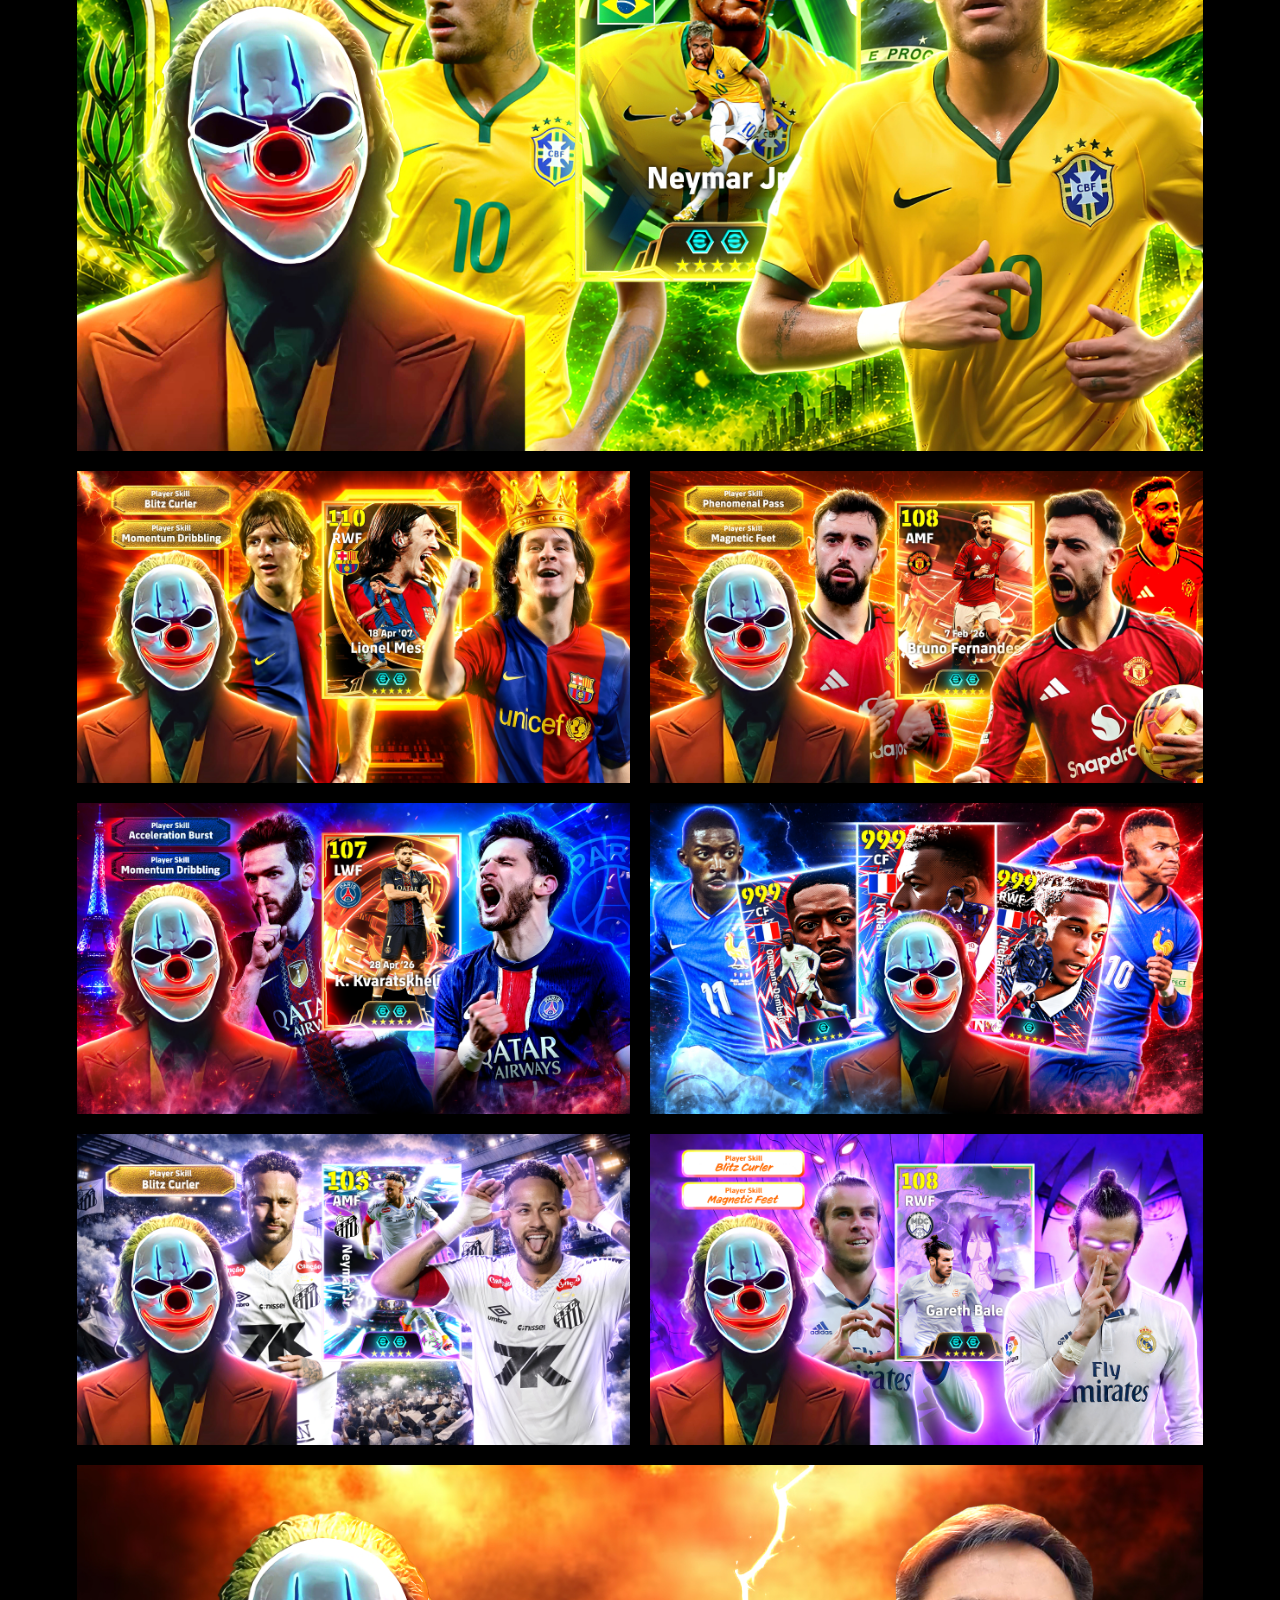
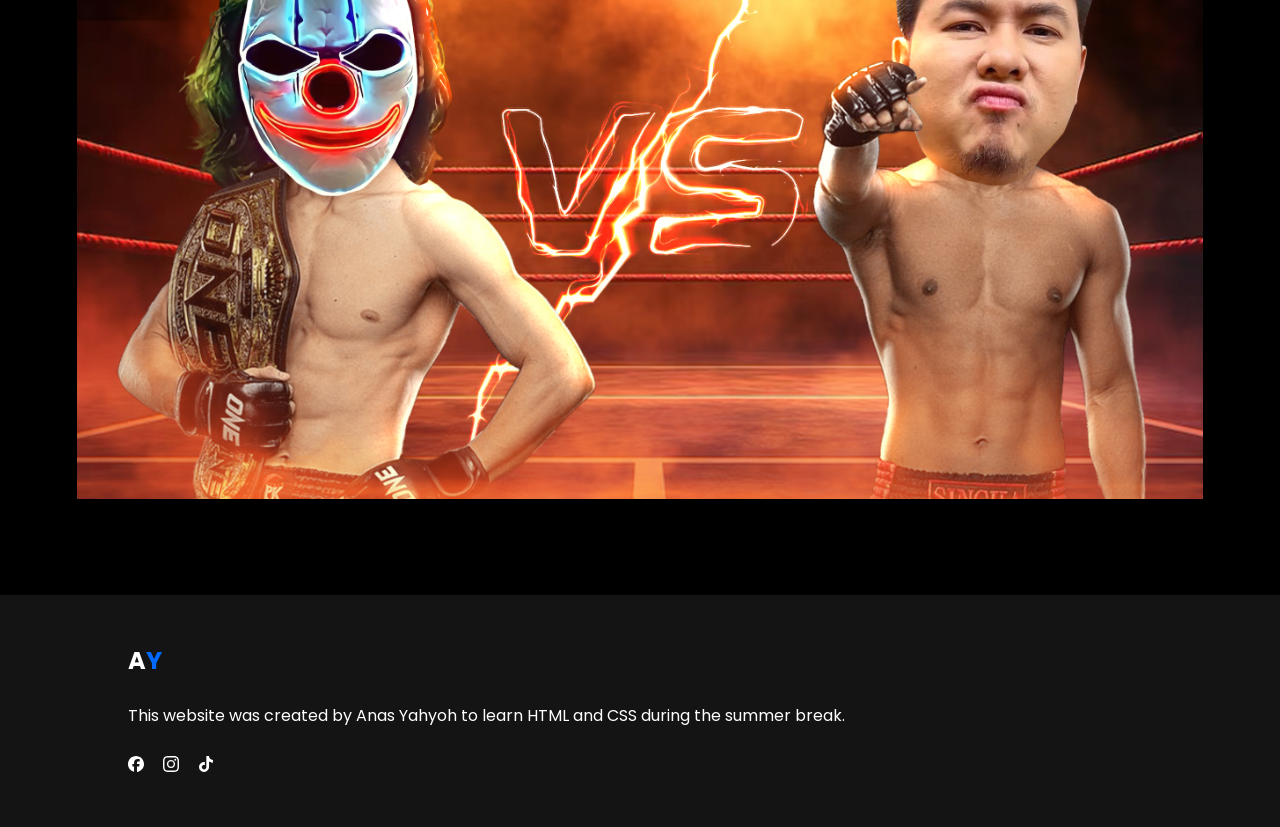
<file: design.html>
<!DOCTYPE html>
<html lang="en">

<head>
    <meta charset="UTF-8">
    <meta name="viewport" content="width=device-width, initial-scale=1.0">
    <meta name="theme-color" content="#006aff">
    <link rel="preconnect" href="https://fonts.googleapis.com">
    <link rel="preconnect" href="https://fonts.gstatic.com" crossorigin>
    <link
        href="https://fonts.googleapis.com/css2?family=Oswald:wght@200..700&family=Poppins:ital,wght@0,100;0,200;0,300;0,400;0,500;0,600;0,700;0,800;0,900;1,100;1,200;1,300;1,400;1,500;1,600;1,700;1,800;1,900&display=swap"
        rel="stylesheet">
    <link rel="stylesheet" href="design.css">
    <link rel="icon" href="NAVBAR/AYwhiteLogo.png" type="image/x-icon">
    <title>My Design</title>
</head>

<body>
    <nav>
        <a href="index.html">
            <h1>A<span>Y</span></h1>
        </a>
        <header>
            <a href="index.html">
                <h2>HOME</h2>
            </a>
            <a href="projects.html">
                <h2>PROJECTS</h2>
            </a>
            <a href="design.html">
                <h2 style="color: rgb(0, 106, 255);">DESIGN</h2>
            </a>
        </header>
    </nav>

    <section id="design" class="design">
        <h1>DESIGN</h1>
        <div class="logodesign">
            <img src="DESIGN/Logo/MathMonster.jpg" alt="MathMonster">
            <img src="DESIGN/Logo/IMWonderfulMath.jpg" alt="IMWonderfulMath">
            <img src="DESIGN/Logo/CakeKRoss.jpg" alt="CakeKRoss">
            <img src="DESIGN/Logo/Sharkz.jpg" alt="Sharkz">
            <img src="DESIGN/Logo/RedRose.jpg" alt="RedRose">
            <img src="DESIGN/Logo/VioletVenom.jpg" alt="VioletVenom">
            <img src="DESIGN/Logo/ValconicGriffin.jpg" alt="ValcanicGriffin">
            <img src="DESIGN/Logo/OrangeValcanic.jpg" alt="ValcanicBoom!">
        </div>
        <div class="posterdesign">
            <img src="DESIGN/Poster/aspiration.JPG" alt="Aspiration">
            <div class="poster">
                <img src="DESIGN/Poster/GrownYourAspiration.jpg" alt="GrownYourAspiration">
                <img src="DESIGN/Poster/ConnectionNeverEnds.jpg" alt="ConnectionNeverEnds">
                <img src="DESIGN/Poster/FalseNess.jpg" alt="FalseNess">
            </div>
        </div>
        <div class="thumbnaildesign">
            <div class="minecraft-thumbnail">
                <img src="DESIGN/Thumbnails/IronFarmnew.png" alt="IronFarm">
                <img src="DESIGN/Thumbnails/GoldFarm.png" alt="GoldFarm">
            </div>
            <img src="DESIGN/Thumbnails/Neymar2014.jpg" alt="Neymar2014">
            <div class="efootball-thumbnail">
                <img src="DESIGN/Thumbnails/Messi.jpg" alt="Messi">
                <img src="DESIGN/Thumbnails/BrunoFernandes.jpg" alt="Bruno Fernandes">
                <img src="DESIGN/Thumbnails/Kvaratskhelia.jpg" alt="Kvaratskhelia">
                <img src="DESIGN/Thumbnails/FullFrance.jpg" alt="Full France">
                <img src="DESIGN/Thumbnails/Neymar.jpg" alt="Neymar">
                <img src="DESIGN/Thumbnails/G.Bale.jpg" alt="G. Bale">
                <img src="DESIGN/Thumbnails/shickenV.JPG" alt="Shicken V">
            </div>
        </div>
    </section>

    <footer class="footer">
        <a href="index.html">
            <h1>A<span>Y</span></h1>
        </a>
        <h2>This website was created by Anas Yahyoh to learn HTML and CSS during the summer break.</h2>
        <div class="social">
            <a href="https://www.facebook.com/anas.yahyoh.5?" target="_blank"><svg class="facebook" role="img"
                    viewBox="0 0 24 24" xmlns="http://www.w3.org/2000/svg">
                    <title>Facebook</title>
                    <path
                        d="M9.101 23.691v-7.98H6.627v-3.667h2.474v-1.58c0-4.085 1.848-5.978 5.858-5.978.401 0 .955.042 1.468.103a8.68 8.68 0 0 1 1.141.195v3.325a8.623 8.623 0 0 0-.653-.036 26.805 26.805 0 0 0-.733-.009c-.707 0-1.259.096-1.675.309a1.686 1.686 0 0 0-.679.622c-.258.42-.374.995-.374 1.752v1.297h3.919l-.386 2.103-.287 1.564h-3.246v8.245C19.396 23.238 24 18.179 24 12.044c0-6.627-5.373-12-12-12s-12 5.373-12 12c0 5.628 3.874 10.35 9.101 11.647Z" />
                </svg></a>
            <a href="https://www.instagram.com/anas_yaboh?igsh=Mjl1ZG1sc3NkOHFo&utm_source=qr" target="_blank"><svg
                    class="instagram" role="img" viewBox="0 0 24 24" xmlns="http://www.w3.org/2000/svg">
                    <title>Instagram</title>
                    <path
                        d="M7.0301.084c-1.2768.0602-2.1487.264-2.911.5634-.7888.3075-1.4575.72-2.1228 1.3877-.6652.6677-1.075 1.3368-1.3802 2.127-.2954.7638-.4956 1.6365-.552 2.914-.0564 1.2775-.0689 1.6882-.0626 4.947.0062 3.2586.0206 3.6671.0825 4.9473.061 1.2765.264 2.1482.5635 2.9107.308.7889.72 1.4573 1.388 2.1228.6679.6655 1.3365 1.0743 2.1285 1.38.7632.295 1.6361.4961 2.9134.552 1.2773.056 1.6884.069 4.9462.0627 3.2578-.0062 3.668-.0207 4.9478-.0814 1.28-.0607 2.147-.2652 2.9098-.5633.7889-.3086 1.4578-.72 2.1228-1.3881.665-.6682 1.0745-1.3378 1.3795-2.1284.2957-.7632.4966-1.636.552-2.9124.056-1.2809.0692-1.6898.063-4.948-.0063-3.2583-.021-3.6668-.0817-4.9465-.0607-1.2797-.264-2.1487-.5633-2.9117-.3084-.7889-.72-1.4568-1.3876-2.1228C21.2982 1.33 20.628.9208 19.8378.6165 19.074.321 18.2017.1197 16.9244.0645 15.6471.0093 15.236-.005 11.977.0014 8.718.0076 8.31.0215 7.0301.0839m.1402 21.6932c-1.17-.0509-1.8053-.2453-2.2287-.408-.5606-.216-.96-.4771-1.3819-.895-.422-.4178-.6811-.8186-.9-1.378-.1644-.4234-.3624-1.058-.4171-2.228-.0595-1.2645-.072-1.6442-.079-4.848-.007-3.2037.0053-3.583.0607-4.848.05-1.169.2456-1.805.408-2.2282.216-.5613.4762-.96.895-1.3816.4188-.4217.8184-.6814 1.3783-.9003.423-.1651 1.0575-.3614 2.227-.4171 1.2655-.06 1.6447-.072 4.848-.079 3.2033-.007 3.5835.005 4.8495.0608 1.169.0508 1.8053.2445 2.228.408.5608.216.96.4754 1.3816.895.4217.4194.6816.8176.9005 1.3787.1653.4217.3617 1.056.4169 2.2263.0602 1.2655.0739 1.645.0796 4.848.0058 3.203-.0055 3.5834-.061 4.848-.051 1.17-.245 1.8055-.408 2.2294-.216.5604-.4763.96-.8954 1.3814-.419.4215-.8181.6811-1.3783.9-.4224.1649-1.0577.3617-2.2262.4174-1.2656.0595-1.6448.072-4.8493.079-3.2045.007-3.5825-.006-4.848-.0608M16.953 5.5864A1.44 1.44 0 1 0 18.39 4.144a1.44 1.44 0 0 0-1.437 1.4424M5.8385 12.012c.0067 3.4032 2.7706 6.1557 6.173 6.1493 3.4026-.0065 6.157-2.7701 6.1506-6.1733-.0065-3.4032-2.771-6.1565-6.174-6.1498-3.403.0067-6.156 2.771-6.1496 6.1738M8 12.0077a4 4 0 1 1 4.008 3.9921A3.9996 3.9996 0 0 1 8 12.0077" />
                </svg></a>
            <a href="https://www.tiktok.com/@anasyahyoh?_r=1&_t=ZS-95r6Mr1o8pu" target="_blank"><svg class="tiktok"
                    role="img" viewBox="0 0 24 24" xmlns="http://www.w3.org/2000/svg">
                    <title>TikTok</title>
                    <path
                        d="M12.525.02c1.31-.02 2.61-.01 3.91-.02.08 1.53.63 3.09 1.75 4.17 1.12 1.11 2.7 1.62 4.24 1.79v4.03c-1.44-.05-2.89-.35-4.2-.97-.57-.26-1.1-.59-1.62-.93-.01 2.92.01 5.84-.02 8.75-.08 1.4-.54 2.79-1.35 3.94-1.31 1.92-3.58 3.17-5.91 3.21-1.43.08-2.86-.31-4.08-1.03-2.02-1.19-3.44-3.37-3.65-5.71-.02-.5-.03-1-.01-1.49.18-1.9 1.12-3.72 2.58-4.96 1.66-1.44 3.98-2.13 6.15-1.72.02 1.48-.04 2.96-.04 4.44-.99-.32-2.15-.23-3.02.37-.63.41-1.11 1.04-1.36 1.75-.21.51-.15 1.07-.14 1.61.24 1.64 1.82 3.02 3.5 2.87 1.12-.01 2.19-.66 2.77-1.61.19-.33.4-.67.41-1.06.1-1.79.06-3.57.07-5.36.01-4.03-.01-8.05.02-12.07z" />
                </svg></a>
        </div>
    </footer>
</body>

</html>
</file>
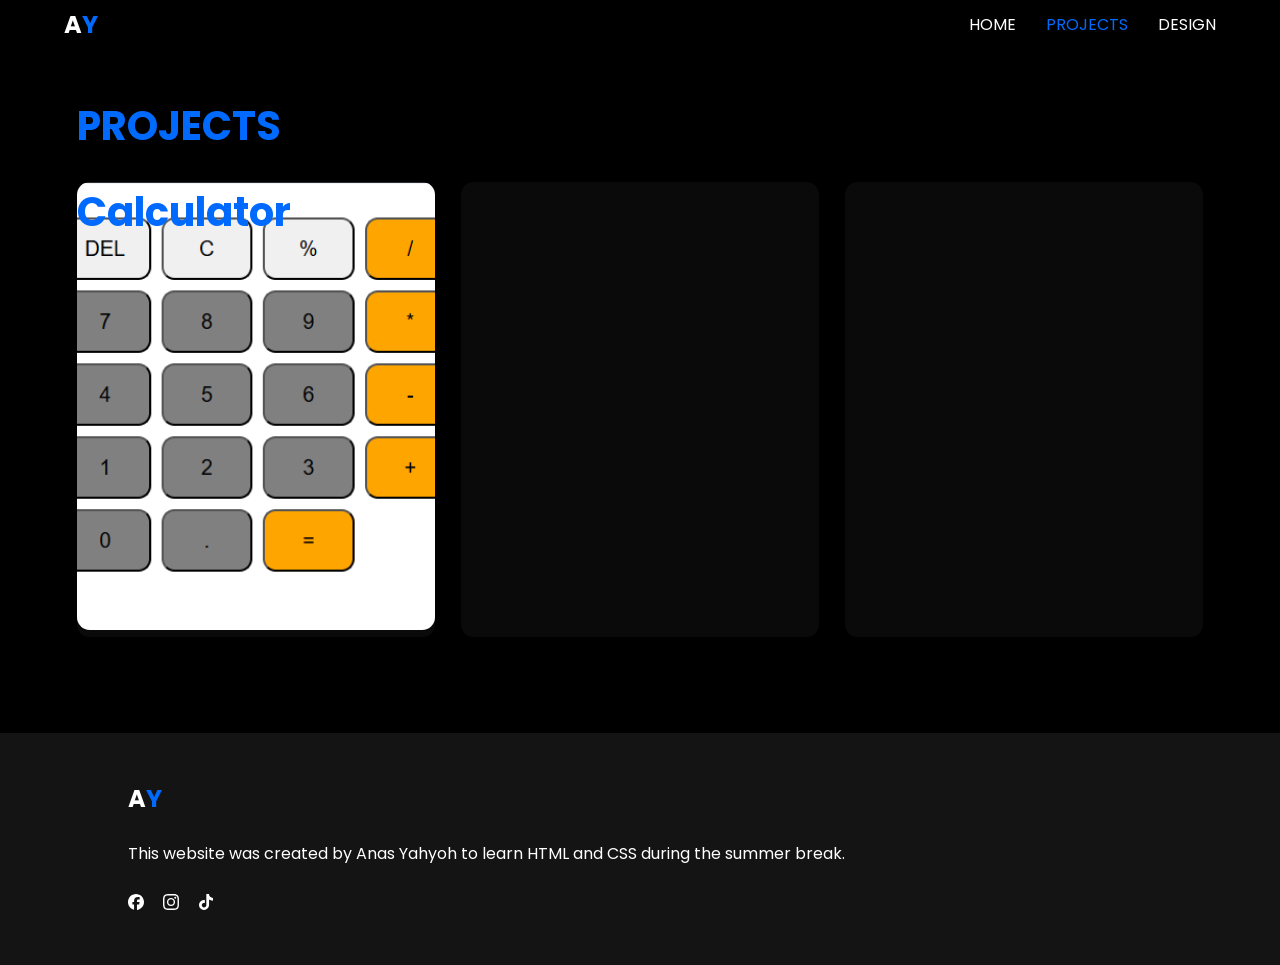
<file: projects.html>
<!DOCTYPE html>
<html lang="en">
<head>
    <meta charset="UTF-8">
    <meta name="viewport" content="width=device-width, initial-scale=1.0">
    <meta name="theme-color" content="#006aff">
    <link rel="preconnect" href="https://fonts.googleapis.com">
    <link rel="preconnect" href="https://fonts.gstatic.com" crossorigin>
    <link
        href="https://fonts.googleapis.com/css2?family=Oswald:wght@200..700&family=Poppins:ital,wght@0,100;0,200;0,300;0,400;0,500;0,600;0,700;0,800;0,900;1,100;1,200;1,300;1,400;1,500;1,600;1,700;1,800;1,900&display=swap"
        rel="stylesheet">
    <link rel="stylesheet" href="projects.css">
    <link rel="icon" href="NAVBAR/AYwhiteLogo.png" type="image/x-icon">
    <title>My Projects</title>
</head>

<body>
    <nav>
        <a href="index.html">
            <h1>A<span>Y</span></h1>
        </a>
        <header>
            <a href="index.html">
                <h2>HOME</h2>
            </a>
            <a href="projects.html">
                <h2 style="color: rgb(0, 106, 255);">PROJECTS</h2>
            </a>
            <a href="design.html">
                <h2>DESIGN</h2>
            </a>
        </header>
    </nav>

    <section id="projects" class="projects">
        <h1>PROJECTS</h1>
        <div class="coding">
            <a class="calculator" href="PROJECTS/Calculator/calculator.html">
                <h1>Calculator</h1>
                <img src="PROJECTS/Calculator/homepage.png" alt="">
            </a>
            <a href="">
                <div class="calculator">
                </div>
            </a>
            <a href="">
                <div class="calculator">
                </div>
            </a>
        </div>
    </section>

    <footer class="footer">
        <a href="index.html">
            <h1>A<span>Y</span></h1>
        </a>
        <h2>This website was created by Anas Yahyoh to learn HTML and CSS during the summer break.</h2>
        <div class="social">
            <a href="https://www.facebook.com/anas.yahyoh.5?" target="_blank"><svg class="facebook" role="img"
                    viewBox="0 0 24 24" xmlns="http://www.w3.org/2000/svg">
                    <title>Facebook</title>
                    <path
                        d="M9.101 23.691v-7.98H6.627v-3.667h2.474v-1.58c0-4.085 1.848-5.978 5.858-5.978.401 0 .955.042 1.468.103a8.68 8.68 0 0 1 1.141.195v3.325a8.623 8.623 0 0 0-.653-.036 26.805 26.805 0 0 0-.733-.009c-.707 0-1.259.096-1.675.309a1.686 1.686 0 0 0-.679.622c-.258.42-.374.995-.374 1.752v1.297h3.919l-.386 2.103-.287 1.564h-3.246v8.245C19.396 23.238 24 18.179 24 12.044c0-6.627-5.373-12-12-12s-12 5.373-12 12c0 5.628 3.874 10.35 9.101 11.647Z" />
                </svg></a>
            <a href="https://www.instagram.com/anas_yaboh?igsh=Mjl1ZG1sc3NkOHFo&utm_source=qr" target="_blank"><svg
                    class="instagram" role="img" viewBox="0 0 24 24" xmlns="http://www.w3.org/2000/svg">
                    <title>Instagram</title>
                    <path
                        d="M7.0301.084c-1.2768.0602-2.1487.264-2.911.5634-.7888.3075-1.4575.72-2.1228 1.3877-.6652.6677-1.075 1.3368-1.3802 2.127-.2954.7638-.4956 1.6365-.552 2.914-.0564 1.2775-.0689 1.6882-.0626 4.947.0062 3.2586.0206 3.6671.0825 4.9473.061 1.2765.264 2.1482.5635 2.9107.308.7889.72 1.4573 1.388 2.1228.6679.6655 1.3365 1.0743 2.1285 1.38.7632.295 1.6361.4961 2.9134.552 1.2773.056 1.6884.069 4.9462.0627 3.2578-.0062 3.668-.0207 4.9478-.0814 1.28-.0607 2.147-.2652 2.9098-.5633.7889-.3086 1.4578-.72 2.1228-1.3881.665-.6682 1.0745-1.3378 1.3795-2.1284.2957-.7632.4966-1.636.552-2.9124.056-1.2809.0692-1.6898.063-4.948-.0063-3.2583-.021-3.6668-.0817-4.9465-.0607-1.2797-.264-2.1487-.5633-2.9117-.3084-.7889-.72-1.4568-1.3876-2.1228C21.2982 1.33 20.628.9208 19.8378.6165 19.074.321 18.2017.1197 16.9244.0645 15.6471.0093 15.236-.005 11.977.0014 8.718.0076 8.31.0215 7.0301.0839m.1402 21.6932c-1.17-.0509-1.8053-.2453-2.2287-.408-.5606-.216-.96-.4771-1.3819-.895-.422-.4178-.6811-.8186-.9-1.378-.1644-.4234-.3624-1.058-.4171-2.228-.0595-1.2645-.072-1.6442-.079-4.848-.007-3.2037.0053-3.583.0607-4.848.05-1.169.2456-1.805.408-2.2282.216-.5613.4762-.96.895-1.3816.4188-.4217.8184-.6814 1.3783-.9003.423-.1651 1.0575-.3614 2.227-.4171 1.2655-.06 1.6447-.072 4.848-.079 3.2033-.007 3.5835.005 4.8495.0608 1.169.0508 1.8053.2445 2.228.408.5608.216.96.4754 1.3816.895.4217.4194.6816.8176.9005 1.3787.1653.4217.3617 1.056.4169 2.2263.0602 1.2655.0739 1.645.0796 4.848.0058 3.203-.0055 3.5834-.061 4.848-.051 1.17-.245 1.8055-.408 2.2294-.216.5604-.4763.96-.8954 1.3814-.419.4215-.8181.6811-1.3783.9-.4224.1649-1.0577.3617-2.2262.4174-1.2656.0595-1.6448.072-4.8493.079-3.2045.007-3.5825-.006-4.848-.0608M16.953 5.5864A1.44 1.44 0 1 0 18.39 4.144a1.44 1.44 0 0 0-1.437 1.4424M5.8385 12.012c.0067 3.4032 2.7706 6.1557 6.173 6.1493 3.4026-.0065 6.157-2.7701 6.1506-6.1733-.0065-3.4032-2.771-6.1565-6.174-6.1498-3.403.0067-6.156 2.771-6.1496 6.1738M8 12.0077a4 4 0 1 1 4.008 3.9921A3.9996 3.9996 0 0 1 8 12.0077" />
                </svg></a>
            <a href="https://www.tiktok.com/@anasyahyoh?_r=1&_t=ZS-95r6Mr1o8pu" target="_blank"><svg class="tiktok"
                    role="img" viewBox="0 0 24 24" xmlns="http://www.w3.org/2000/svg">
                    <title>TikTok</title>
                    <path
                        d="M12.525.02c1.31-.02 2.61-.01 3.91-.02.08 1.53.63 3.09 1.75 4.17 1.12 1.11 2.7 1.62 4.24 1.79v4.03c-1.44-.05-2.89-.35-4.2-.97-.57-.26-1.1-.59-1.62-.93-.01 2.92.01 5.84-.02 8.75-.08 1.4-.54 2.79-1.35 3.94-1.31 1.92-3.58 3.17-5.91 3.21-1.43.08-2.86-.31-4.08-1.03-2.02-1.19-3.44-3.37-3.65-5.71-.02-.5-.03-1-.01-1.49.18-1.9 1.12-3.72 2.58-4.96 1.66-1.44 3.98-2.13 6.15-1.72.02 1.48-.04 2.96-.04 4.44-.99-.32-2.15-.23-3.02.37-.63.41-1.11 1.04-1.36 1.75-.21.51-.15 1.07-.14 1.61.24 1.64 1.82 3.02 3.5 2.87 1.12-.01 2.19-.66 2.77-1.61.19-.33.4-.67.41-1.06.1-1.79.06-3.57.07-5.36.01-4.03-.01-8.05.02-12.07z" />
                </svg></a>
        </div>
    </footer>
</body>
</html>
</file>
<file: style.css>
* {
    box-sizing: border-box;
}

h1 {
    color: rgb(0, 106, 255);
}

h2, h3 ,p{
    color: rgb(255, 255, 255);
}

body {
    margin: 0;
    padding: 0;
    overflow-x: hidden;
    font-family: "Poppins", sans-serif;
    background-color: rgb(0, 0, 0);
}

/* NAVBAR */
nav {
    width: 100%;
    height: clamp(3vw, 3em, 6vw);
    position: fixed;
    top: 0;
    left: 0;
    z-index: 6;
    padding: 0 5%;
    display: flex;
    align-items: center;
    text-align: center;
    justify-content: space-between;
    background-color: rgba(0, 0, 0, 0.9);
}

nav a {
    text-decoration-line: none;
}

nav h1 {
    color: rgb(255, 255, 255);
    margin: 0;
    font-size: clamp(1.5vw, 1.5rem, 3.5vw);
    font-weight: 700;
}

nav h1 span {
    color: rgb(0, 106, 255);
    margin: 0;
}

header {
    display: flex;
    gap: clamp(2vw, 30px, 4vw);
}

header a h2 {
    margin: 0;
    font-size: clamp(1vw, 1rem, 2.5vw);
    font-weight: 400;
}

/* HOME */
.home {
    width: 100%;
    min-height: fit-content;
    position: relative;
    padding: clamp(6vw, 6em, 12vw) 6% 0 6%;
}

.bottom_fade {
    width: 100%;
    height: 20vw;
    left: 0;
    bottom: 0;
    z-index: 5;
    position: absolute;
    background: linear-gradient(to top, rgb(0, 0, 0), transparent);
}

.name_outline {
    color: transparent;
    margin: 0;
    z-index: 4;
    position: absolute;
    left: 50%;
    bottom: clamp(8vw, 8em, 9vw);
    transform: translateX(-50%);
    font-family: "Oswald", sans-serif;
    font-size: 12vw;
    font-weight: 700;
    white-space: nowrap;
    -webkit-text-stroke: clamp(0.5px, 0.1vw, 1px) rgba(0, 106, 255, 1);
}

.hero {
    width: 100%;
    display: flex;
    align-items: center;
    justify-content: center;
    position: relative;
}

.anas {
    margin: 0;
    z-index: 2;
    position: relative;
}

.anas img {
    margin: 0;
    width: 34vw;
    z-index: 3;
    position: relative;
    display: block;
    object-fit: contain;
}

.anas .circle_fade {
    width: 60vw;
    height: 60vw;
    top: 45%;
    left: 50%;
    z-index: 2;
    position: absolute;
    transform: translate(-50%, -50%);
    background: rgb(0, 106, 255);
    background: radial-gradient(circle, rgb(0, 106, 255) 0%, rgba(0, 0, 0, 0) 50%);
}

.fullname {
    color: rgb(0, 106, 255);
    margin: 0;
    z-index: 1;
    position: absolute;
    left: 50%;
    top: clamp(1.5vw, 1.5em, 3vw);
    transform: translateX(-50%);
    font-family: "Oswald", sans-serif;
    font-size: 12vw;
    font-weight: 700;
    line-height: 1;
    white-space: nowrap;
}

/* ABOUT ME */
.about {
    width: 100%;
    padding: clamp(3vw, 3em, 6vw) 6%;
    display: flex;
    flex-direction: column;
    align-items: start;
    gap: clamp(2vw, 20px, 3vw);
    scroll-margin-top: clamp(3vw, 3em, 6vw);
}

/* about me */
.about_me {
    scroll-margin-top: clamp(3vw, 3em, 6vw);
    width: 100%;
    display: flex;
    align-items: start;
    justify-content: space-between;
}

.text {
    display: flex;
    flex-direction: column;
    gap: clamp(2vw, 20px, 3vw);
}

.text h1 {
    margin: 0;
    font-size: clamp(2.5vw, 2.5rem, 4.5vw);
    font-weight: 700;
    font-style: normal;
}

.describe {
    display: flex;
    flex-direction: column;
}

.describe h2 {
    margin: 0;
    font-size: clamp(2.5vw, 2rem, 3vw);
    font-weight: 400;
    font-style: normal;
}

.describe p {
    margin: 0;
    font-size: clamp(2vw, 1.5rem, 2.25vw);
    font-weight: 300;
    font-style: normal;
}

.about_me img {
    margin: 0;
    width: 33vw;
    aspect-ratio: 3/4;
    z-index: 3;
    position: relative;
    display: block;
    object-fit: contain;
}

/* skillsandtools */
.skillsandtools {
    width: 100%;
    padding-top: clamp(2.5vw, 35px, 3.5vw);
    display: flex;
    flex-direction: column;
    gap: clamp(2vw, 20px, 3vw);
}

.skillsandtools h2 {
    margin: 0;
    font-size: clamp(2.5vw, 2rem, 3vw);
    font-weight: 600;
    font-style: normal;
}

.tools {
    display: flex;
    flex-wrap: wrap;
    gap: clamp(2vw, 20px, 3vw);
}

.tools img {
    width: clamp(6vw, 6rem, 7vw);
    object-fit: cover;
}

.icon-bg {
    width: clamp(6vw, 6rem, 7vw);
    height: clamp(6vw, 6rem, 7vw);
    padding: 6vw;
    display: flex;
    align-items: center;
    justify-content: center;
    background: rgb(10, 10, 10);
    border-radius: clamp(1vw, 10px, 1.5vw);
    transition: 0.25s ease;
}

.icon-bg:hover {
    transform: translateY(-0.25em);
    background: rgb(30, 30, 30);
}


/* education */
.education {
    width: 100%;
    padding: clamp(2.5vw, 35px, 3.5vw) 0;
    display: flex;
    flex-direction: column;
    gap: clamp(2vw, 20px, 3vw);
}

.education h2 {
    margin: 0;
    font-size: clamp(2.5vw, 2rem, 3vw);
    font-weight: 600;
    font-style: normal;
}

.education h3 {
    margin: 0;
    font-size: clamp(2vw, 1.5rem, 2.5vw);
    font-weight: 300;
    font-style: normal;
}

.highschool {
    width: 100%;
    display: flex;
    flex-direction: column;
    gap: clamp(2vw, 20px, 3vw);
}

.university {
    width: 100%;
    display: flex;
    flex-direction: column;
    gap: clamp(2vw, 20px, 3vw);
}

.result {
    width: 100%;
    display: flex;
    flex-direction: column;
    gap: clamp(1.5vw, 20px, 2.5vw);
}

.result details {
    color: rgb(255, 255, 255);
    font-size: clamp(1.25vw, 1.25rem, 2.25vw);
    font-weight: 300;
    font-style: normal;
    border: clamp(0.5px, 0.05vw, 0.6px) solid rgba(255, 255, 255, 0.05);
    border-radius: clamp(1.5vw, 20px, 2.5vw);
    overflow: hidden;
    background: rgba(20, 20, 20, 1);
    transition: 0.3s;
}

.result details[open] {
    border-radius: clamp(3vw, 20px, 5vw);
}

.result summary {
    list-style: none;
    cursor: pointer;
    display: flex;
    align-items: center;
    justify-content: space-between;
    padding: clamp(1.5vw, 20px, 2.5vw);
    font-size: clamp(1.5vw, 1.5rem, 2.5vw);
    font-weight: 300;
}

.result summary::-webkit-details-marker {
    display: none;
}

.result summary::after {
    content: "+";
    font-size: clamp(1.5vw, 1.5rem, 3vw);
    font-weight: 600;
    transition: 0.3s;
}

.result details[open] summary::after {
    content: "−";
    font-size: clamp(1.5vw, 1.5rem, 3vw);
    font-weight: 600;
    transition: 0.3s;
}

.result summary span {
    margin: 0;
}

.result table {
    width: 100%;
    border-collapse: collapse;
    background: rgb(10, 10, 10);
}

.result th,
.result td {
    padding: clamp(1vw, 15px, 2vw);
    border: clamp(0.5px, 0.1vw, 1px) solid rgba(255, 255, 255, 0.125);
}

tfoot {
    background-color: rgba(5, 5, 5, 0.05);
}

.result tr:hover {
    color: rgb(0, 106, 255);
    font-weight: bold;
    background-color: #dceaff;
}

.result th {
    text-align: center;
}

.result td:nth-child(1),
.result td:nth-child(3),
.result td:nth-child(4) {
    text-align: center;
}

/* FOOTER */
.footer {
    display: flex;
    flex-direction: column;
    padding: clamp(3vw, 3em, 6vw) 10%;
    gap: clamp(2vw, 20px, 4vw);
    background-color: rgb(28, 28, 30);
}

footer a {
    text-decoration-line: none;
}

.footer h1 {
    margin: 0;
    color: rgb(255, 255, 255);
    font-size: clamp(1.5vw, 1.5rem, 3.5vw);
    font-weight: 700;
    font-style: normal;
}

.footer h1 span {
    color: rgb(0, 106, 255);
}

.footer h2 {
    margin: 0;
    color: rgb(255, 255, 255);
    font-size: clamp(1vw, 1rem, 3vw);
    font-weight: 400;
    font-style: normal;
}

.social {
    margin: 0;
    gap: clamp(1.5vw, 15px, 3vw);
    display: flex;
}

.social svg {
    fill: rgb(255, 255, 255);
    width: clamp(1vw, 1rem, 3vw);
    height: clamp(1vw, 1rem, 3vw);
    flex-shrink: 0;
    object-fit: contain;
}
</file>
<file: anasyahyoh.css>
html {
    scroll-behavior: smooth;
}

* {
    box-sizing: border-box;
}

body {
    margin: 0;
    padding: 0;
    overflow-x: hidden;
    font-family: "Poppins", sans-serif;
}

/* NAVBAR */
nav {
    width: 100%;
    height: clamp(3vw, 3em, 6vw);
    position: fixed;
    top: 0;
    left: 0;
    z-index: 6;
    padding: 0 5%;
    display: flex;
    align-items: center;
    text-align: center;
    justify-content: space-between;
    background-color: rgba(0, 0, 0, 0.9);
}

nav a {
    text-decoration-line: none;
}

nav h1 {
    color: rgb(255, 255, 255);
    margin: 0;
    font-size: clamp(1.5vw, 1.5rem, 3.5vw);
    font-weight: 700;
}

nav h1 span {
    color: rgb(0, 106, 255);
    margin: 0;
}

header {
    display: flex;
    gap: clamp(2vw, 30px, 4vw);
}

header a h2 {
    color: rgb(255, 255, 255);
    margin: 0;
    font-size: clamp(1vw, 1rem, 2.5vw);
    font-weight: 400;
}

header a h2:hover {
    color: rgb(0, 106, 255);
}

/* HOME */
.home {
    width: 100%;
    min-height: fit-content;
    position: relative;
    padding: clamp(6vw, 6em, 12vw) 6% 0 6%;
    background: rgb(0, 0, 0);
}

.bottom_fade {
    width: 100%;
    height: 20vw;
    left: 0;
    bottom: 0;
    z-index: 5;
    position: absolute;
    background: linear-gradient(to top, rgb(0, 0, 0), transparent);
}

.name_outline {
    color: transparent;
    margin: 0;
    z-index: 4;
    position: absolute;
    left: 50%;
    bottom: clamp(8vw, 8em, 9vw);
    transform: translateX(-50%);
    font-family: "Oswald", sans-serif;
    font-size: 12vw;
    font-weight: 700;
    white-space: nowrap;
    -webkit-text-stroke: clamp(0.5px, 0.1vw, 1px) rgba(0, 106, 255, 1);
}

.hero {
    width: 100%;
    display: flex;
    align-items: center;
    justify-content: center;
    position: relative;
}

.anas {
    margin: 0;
    z-index: 2;
    position: relative;
}

.anas img {
    margin: 0;
    width: 34vw;
    z-index: 3;
    position: relative;
    display: block;
    object-fit: contain;
}

.anas .circle_fade {
    width: 60vw;
    height: 60vw;
    top: 45%;
    left: 50%;
    z-index: 2;
    position: absolute;
    transform: translate(-50%, -50%);
    background: rgb(0, 106, 255);
    background: radial-gradient(circle, rgb(0, 106, 255) 0%, rgba(0, 0, 0, 0) 50%);
}

.fullname {
    color: rgb(0, 106, 255);
    margin: 0;
    z-index: 1;
    position: absolute;
    left: 50%;
    top: clamp(1.5vw, 1.5em, 3vw);
    transform: translateX(-50%);
    font-family: "Oswald", sans-serif;
    font-size: 12vw;
    font-weight: 700;
    line-height: 1;
    white-space: nowrap;
}

/* ABOUT ME */
.about {
    width: 100%;
    padding: clamp(3vw, 3em, 6vw) 6%;
    display: flex;
    flex-direction: column;
    align-items: start;
    gap: clamp(2vw, 20px, 3vw);
    background-color: rgb(0, 0, 0);
    scroll-margin-top: clamp(3vw, 3em, 6vw);
}

/* about me */
.about_me {
    scroll-margin-top: clamp(3vw, 3em, 6vw);
    width: 100%;
    display: flex;
    align-items: start;
    justify-content: space-between;
}

.text {
    display: flex;
    flex-direction: column;
    gap: clamp(2vw, 20px, 3vw);
}

.text h1 {
    color: rgb(0, 106, 255);
    margin: 0;
    font-size: clamp(2.5vw, 2.5rem, 4.5vw);
    font-weight: 700;
    font-style: normal;
}

.describe {
    display: flex;
    flex-direction: column;
}

.describe h2 {
    color: rgb(255, 255, 255);
    margin: 0;
    font-size: clamp(2.5vw, 2rem, 3vw);
    font-weight: 400;
    font-style: normal;
}

.describe p {
    color: rgb(255, 255, 255);
    margin: 0;
    font-size: clamp(2vw, 1.5rem, 2.25vw);
    font-weight: 300;
    font-style: normal;
}

.about_me img {
    margin: 0;
    width: 33vw;
    aspect-ratio: 3/4;
    z-index: 3;
    position: relative;
    display: block;
    object-fit: contain;
}

/* skillsandtools */
.skillsandtools {
    width: 100%;
    padding-top: clamp(2.5vw, 35px, 3.5vw);
    display: flex;
    flex-direction: column;
    gap: clamp(2vw, 20px, 3vw);
}

.skillsandtools h2 {
    color: rgb(255, 255, 255);
    margin: 0;
    font-size: clamp(2.5vw, 2rem, 3vw);
    font-weight: 600;
    font-style: normal;
}

.tools {
    display: flex;
    flex-wrap: wrap;
    gap: clamp(2vw, 20px, 3vw);
}

.tools img {
    width: clamp(6vw, 6rem, 7vw);
    object-fit: cover;
}

.icon-bg {
    width: clamp(6vw, 6rem, 7vw);
    height: clamp(6vw, 6rem, 7vw);
    padding: 6vw;
    display: flex;
    align-items: center;
    justify-content: center;
    background: rgb(10, 10, 10);
    border-radius: clamp(1vw, 10px, 1.5vw);
    transition: 0.25s ease;
}

.icon-bg:hover {
    transform: translateY(-0.25em);
    background: rgb(30, 30, 30);
}


/* education */
.education {
    width: 100%;
    padding-top: clamp(2.5vw, 35px, 3.5vw);
    display: flex;
    flex-direction: column;
    gap: clamp(2vw, 20px, 3vw);
}

.education h2 {
    color: rgb(255, 255, 255);
    margin: 0;
    font-size: clamp(2.5vw, 2rem, 3vw);
    font-weight: 600;
    font-style: normal;
}

.education h3 {
    color: rgb(255, 255, 255);
    margin: 0;
    font-size: clamp(2vw, 1.5rem, 2.5vw);
    font-weight: 300;
    font-style: normal;
}

.highschool {
    width: 100%;
    display: flex;
    flex-direction: column;
    gap: clamp(2vw, 20px, 3vw);
}

.university {
    width: 100%;
    display: flex;
    flex-direction: column;
    gap: clamp(2vw, 20px, 3vw);
}

.result {
    width: 100%;
    display: flex;
    flex-direction: column;
    gap: clamp(1.5vw, 20px, 2.5vw);
}

.result details {
    color: rgb(255, 255, 255);
    font-size: clamp(1.25vw, 1.25rem, 2.25vw);
    font-weight: 300;
    font-style: normal;
    border: clamp(0.5px, 0.05vw, 0.6px) solid rgba(255, 255, 255, 0.05);
    border-radius: clamp(1.5vw, 20px, 2.5vw);
    overflow: hidden;
    background: rgba(20, 20, 20, 1);
    transition: 0.3s;
}

.result details[open] {
    border-radius: clamp(3vw, 20px, 5vw);
}

.result summary {
    list-style: none;
    cursor: pointer;
    display: flex;
    align-items: center;
    justify-content: space-between;
    padding: clamp(1.5vw, 20px, 2.5vw);
    font-size: clamp(1.5vw, 1.5rem, 2.5vw);
    font-weight: 300;
}

.result summary::-webkit-details-marker {
    display: none;
}

.result summary::after {
    content: "+";
    font-size: clamp(1.5vw, 1.5rem, 3vw);
    font-weight: 600;
    transition: 0.3s;
}

.result details[open] summary::after {
    content: "−";
    font-size: clamp(1.5vw, 1.5rem, 3vw);
    font-weight: 600;
    transition: 0.3s;
}

.result summary span {
    margin: 0;
}

.result table {
    width: 100%;
    border-collapse: collapse;
    background: rgb(10, 10, 10);
}

.result th,
.result td {
    padding: clamp(1vw, 15px, 2vw);
    border: clamp(0.5px, 0.1vw, 1px) solid rgba(255, 255, 255, 0.125);
}

tfoot {
    background-color: rgb(5, 5, 5, 0.05);
}

.result tr:hover {
    color: rgb(0, 106, 255);
    font-weight: bold;
    background-color: #dceaff;
}

.result th {
    text-align: center;
}

.result td:nth-child(1),
.result td:nth-child(3),
.result td:nth-child(4) {
    text-align: center;
}

/* PROJECTS */
.projects {
    scroll-margin-top: clamp(3vw, 3em, 6vw);
    width: 100%;
    display: flex;
    flex-direction: column;
    padding: clamp(3vw, 3em, 6vw) 6%;
    gap: clamp(2vw, 20px, 3vw);
    background-color: rgb(0, 0, 0);
}

.projects h1 {
    color: rgb(0, 106, 255);
    margin: 0;
    font-size: clamp(2.5vw, 2.5rem, 4.5vw);
    font-weight: 700;
    font-style: normal;
}

.coding {
    display: flex;
    gap: clamp(2vw, 20px, 3vw);
}

.coding a {
    width: 25vw;
    flex-grow: 1;
    flex-shrink: 0;
    aspect-ratio: 4/5;
    border-radius: clamp(1vw, 10px, 1.5vw);
    background-color: rgb(10, 10, 10);
}

.calculator h1 {
    position: absolute;
    z-index: 2;
}

.calculator img {
    position: relative;
    width: 100%;
    object-fit: cover;
    aspect-ratio: 4/5;
    border-radius: clamp(1vw, 10px, 1.5vw);
    z-index: 1;
}

/* DESIGN */
.design {
    scroll-margin-top: clamp(3vw, 3em, 6vw);
    width: 100%;
    display: flex;
    flex-direction: column;
    padding: clamp(3vw, 3em, 6vw) 6% clamp(6vw, 6em, 12vw) 6%;
    gap: clamp(2vw, 20px, 3vw);
    background-color: rgb(0, 0, 0);
}

.design h1 {
    color: rgb(0, 106, 255);
    text-transform: uppercase;
    margin: 0;
    font-size: clamp(2.5vw, 2.5rem, 4.5vw);
    font-weight: 700;
    font-style: normal;
}

.logodesign {
    display: flex;
    flex-wrap: wrap;
    gap: clamp(1.5vw, 20px, 2.5vw);
}

.logodesign img {
    width: 25vw;
    flex: 1;
    flex-grow: 1;
    flex-shrink: 0;
    object-fit: cover;
}

.posterdesign {
    display: flex;
    flex-direction: column;
    gap: clamp(1.5vw, 20px, 2.5vw);
}

.posterdesign img {
    width: 100%;
    flex-grow: 1;
    flex-shrink: 0;
    aspect-ratio: 16/9;
    object-fit: cover;
    /* border-radius: clamp(1vw, 10px, 1.5vw); */
}

.poster {
    display: flex;
    gap: clamp(1.5vw, 20px, 2.5vw);
}

.poster img {
    width: 25vw;
    flex-grow: 1;
    flex-shrink: 0;
    aspect-ratio: 3/4;
    object-fit: cover;
    /* border-radius: clamp(1vw, 10px, 1.5vw); */
}

.thumbnaildesign {
    display: flex;
    gap: clamp(1.5vw, 20px, 2.5vw);
}

.thumbnaildesign img {
    width: 40vw;
    flex-grow: 1;
    flex-shrink: 0;
    aspect-ratio: 16/9;
    object-fit: cover;
    /* border-radius: clamp(1vw, 10px, 1.5vw); */
}

/* FOOTER */
.footer {
    display: flex;
    flex-direction: column;
    padding: clamp(3vw, 3em, 6vw) 10%;
    gap: clamp(2vw, 20px, 4vw);
    background-color: rgb(20, 20, 20);
}

footer a {
    text-decoration-line: none;
}

.footer h1 {
    margin: 0;
    color: rgb(255, 255, 255);
    font-size: clamp(1.5vw, 1.5rem, 3.5vw);
    font-weight: 700;
    font-style: normal;
}

.footer h1 span {
    color: rgb(0, 106, 255);
}

.footer h2 {
    margin: 0;
    color: rgb(255, 255, 255);
    font-size: clamp(1vw, 1rem, 3vw);
    font-weight: 400;
    font-style: normal;
}

.social {
    margin: 0;
    gap: clamp(1.5vw, 15px, 3vw);
    display: flex;
}

.social svg {
    fill: rgb(255, 255, 255);
    width: clamp(1vw, 1rem, 3vw);
    height: clamp(1vw, 1rem, 3vw);
    flex-shrink: 0;
    object-fit: contain;
}
</file>
<file: design.css>
* {
    box-sizing: border-box;
}

h1 {
    color: rgb(0, 106, 255);
}

h2, h3 ,p{
    color: rgb(255, 255, 255);
}

body {
    margin: 0;
    padding: 0;
    overflow-x: hidden;
    font-family: "Poppins", sans-serif;
    background-color: rgb(0, 0, 0);
}

/* NAVBAR */
nav {
    width: 100%;
    height: clamp(3vw, 3em, 6vw);
    position: fixed;
    top: 0;
    left: 0;
    z-index: 6;
    padding: 0 5%;
    display: flex;
    align-items: center;
    text-align: center;
    justify-content: space-between;
    background-color: rgba(0, 0, 0, 0.9);
}

nav a {
    text-decoration-line: none;
}

nav h1 {
    color: rgb(255, 255, 255);
    margin: 0;
    font-size: clamp(1.5vw, 1.5rem, 3.5vw);
    font-weight: 700;
}

nav h1 span {
    color: rgb(0, 106, 255);
    margin: 0;
}

header {
    display: flex;
    gap: clamp(2vw, 30px, 4vw);
}

header a h2 {
    margin: 0;
    font-size: clamp(1vw, 1rem, 2.5vw);
    font-weight: 400;
}

/* DESIGN */
.design {
    scroll-margin-top: clamp(3vw, 3em, 6vw);
    width: 100%;
    display: flex;
    flex-direction: column;
    padding: clamp(6vw, 6em, 12vw) 6%;
    gap: clamp(2vw, 20px, 3vw);
}

.design h1 {
    text-transform: uppercase;
    margin: 0;
    font-size: clamp(2.5vw, 2.5rem, 4.5vw);
    font-weight: 700;
    font-style: normal;
}

.logodesign {
    display: flex;
    flex-wrap: wrap;
    gap: clamp(1.5vw, 20px, 2.5vw);
}

.logodesign img {
    width: 25vw;
    flex: 1;
    flex-grow: 1;
    flex-shrink: 0;
    object-fit: cover;
}

.posterdesign {
    display: flex;
    flex-direction: column;
    gap: clamp(1.5vw, 20px, 2.5vw);
}

.posterdesign img {
    width: 100%;
    flex-grow: 1;
    flex-shrink: 0;
    aspect-ratio: 16/9;
    object-fit: cover;
}

.poster {
    display: flex;
    gap: clamp(1.5vw, 20px, 2.5vw);
}

.poster img {
    width: 25vw;
    flex-grow: 1;
    flex-shrink: 0;
    aspect-ratio: 3/4;
    object-fit: cover;
}

.thumbnaildesign {
    display: flex;
    flex-direction: column;
    gap: clamp(1.5vw, 20px, 2.5vw);
}

.thumbnaildesign img {
    width: 100%;
    flex-grow: 1;
    flex-shrink: 0;
    aspect-ratio: 16/9;
    object-fit: cover;
}

.minecraft-thumbnail {
    display: flex;
    gap: clamp(1.5vw, 20px, 2.5vw);
}

.minecraft-thumbnail img {
    width: 40vw;
    flex-grow: 1;
    flex-shrink: 0;
    aspect-ratio: 16/9;
    object-fit: cover;
}

.efootball-thumbnail {
    display: flex;
    flex-wrap: wrap;
    gap: clamp(1.5vw, 20px, 2.5vw);
}

.efootball-thumbnail img {
    width: 40vw;
    flex-grow: 1;
    flex-shrink: 0;
    aspect-ratio: 16/9;
    object-fit: cover;
}

/* FOOTER */
.footer {
    display: flex;
    flex-direction: column;
    padding: clamp(3vw, 3em, 6vw) 10%;
    gap: clamp(2vw, 20px, 4vw);
    background-color: rgb(20, 20, 20);
}

footer a {
    text-decoration-line: none;
}

.footer h1 {
    margin: 0;
    color: rgb(255, 255, 255);
    font-size: clamp(1.5vw, 1.5rem, 3.5vw);
    font-weight: 700;
    font-style: normal;
}

.footer h1 span {
    color: rgb(0, 106, 255);
}

.footer h2 {
    margin: 0;
    color: rgb(255, 255, 255);
    font-size: clamp(1vw, 1rem, 3vw);
    font-weight: 400;
    font-style: normal;
}

.social {
    margin: 0;
    gap: clamp(1.5vw, 15px, 3vw);
    display: flex;
}

.social svg {
    fill: rgb(255, 255, 255);
    width: clamp(1vw, 1rem, 3vw);
    height: clamp(1vw, 1rem, 3vw);
    flex-shrink: 0;
    object-fit: contain;
}
</file>
<file: projects.css>
* {
    box-sizing: border-box;
}

h1 {
    color: rgb(0, 106, 255);
}

h2, h3 ,p{
    color: rgb(255, 255, 255);
}

body {
    margin: 0;
    padding: 0;
    overflow-x: hidden;
    font-family: "Poppins", sans-serif;
    background-color: rgb(0, 0, 0);
}

/* NAVBAR */
nav {
    width: 100%;
    height: clamp(3vw, 3em, 6vw);
    position: fixed;
    top: 0;
    left: 0;
    z-index: 6;
    padding: 0 5%;
    display: flex;
    align-items: center;
    text-align: center;
    justify-content: space-between;
    background-color: rgba(0, 0, 0, 0.9);
}

nav a {
    text-decoration-line: none;
}

nav h1 {
    color: rgb(255, 255, 255);
    margin: 0;
    font-size: clamp(1.5vw, 1.5rem, 3.5vw);
    font-weight: 700;
}

nav h1 span {
    color: rgb(0, 106, 255);
    margin: 0;
}

header {
    display: flex;
    gap: clamp(2vw, 30px, 4vw);
}

header a h2 {
    margin: 0;
    font-size: clamp(1vw, 1rem, 2.5vw);
    font-weight: 400;
}

/* PROJECTS */
.projects {
    scroll-margin-top: clamp(3vw, 3em, 6vw);
    width: 100%;
    display: flex;
    flex-direction: column;
    padding: clamp(6vw, 6em, 12vw) 6%;
    gap: clamp(2vw, 20px, 3vw);
    background-color: rgb(0, 0, 0);
}

.projects h1 {
    margin: 0;
    font-size: clamp(2.5vw, 2.5rem, 4.5vw);
    font-weight: 700;
    font-style: normal;
}

.coding {
    display: flex;
    gap: clamp(2vw, 20px, 3vw);
}

.coding a {
    width: 25vw;
    flex-grow: 1;
    flex-shrink: 0;
    aspect-ratio: 4/5;
    border-radius: clamp(1vw, 10px, 1.5vw);
    background-color: rgb(10, 10, 10);
}

.calculator h1 {
    position: absolute;
    z-index: 2;
}

.calculator img {
    position: relative;
    width: 100%;
    object-fit: cover;
    aspect-ratio: 4/5;
    border-radius: clamp(1vw, 10px, 1.5vw);
    z-index: 1;
}

/* FOOTER */
.footer {
    display: flex;
    flex-direction: column;
    padding: clamp(3vw, 3em, 6vw) 10%;
    gap: clamp(2vw, 20px, 4vw);
    background-color: rgb(20, 20, 20);
}

footer a {
    text-decoration-line: none;
}

.footer h1 {
    margin: 0;
    color: rgb(255, 255, 255);
    font-size: clamp(1.5vw, 1.5rem, 3.5vw);
    font-weight: 700;
    font-style: normal;
}

.footer h1 span {
    color: rgb(0, 106, 255);
}

.footer h2 {
    margin: 0;
    color: rgb(255, 255, 255);
    font-size: clamp(1vw, 1rem, 3vw);
    font-weight: 400;
    font-style: normal;
}

.social {
    margin: 0;
    gap: clamp(1.5vw, 15px, 3vw);
    display: flex;
}

.social svg {
    fill: rgb(255, 255, 255);
    width: clamp(1vw, 1rem, 3vw);
    height: clamp(1vw, 1rem, 3vw);
    flex-shrink: 0;
    object-fit: contain;
}
</file>
